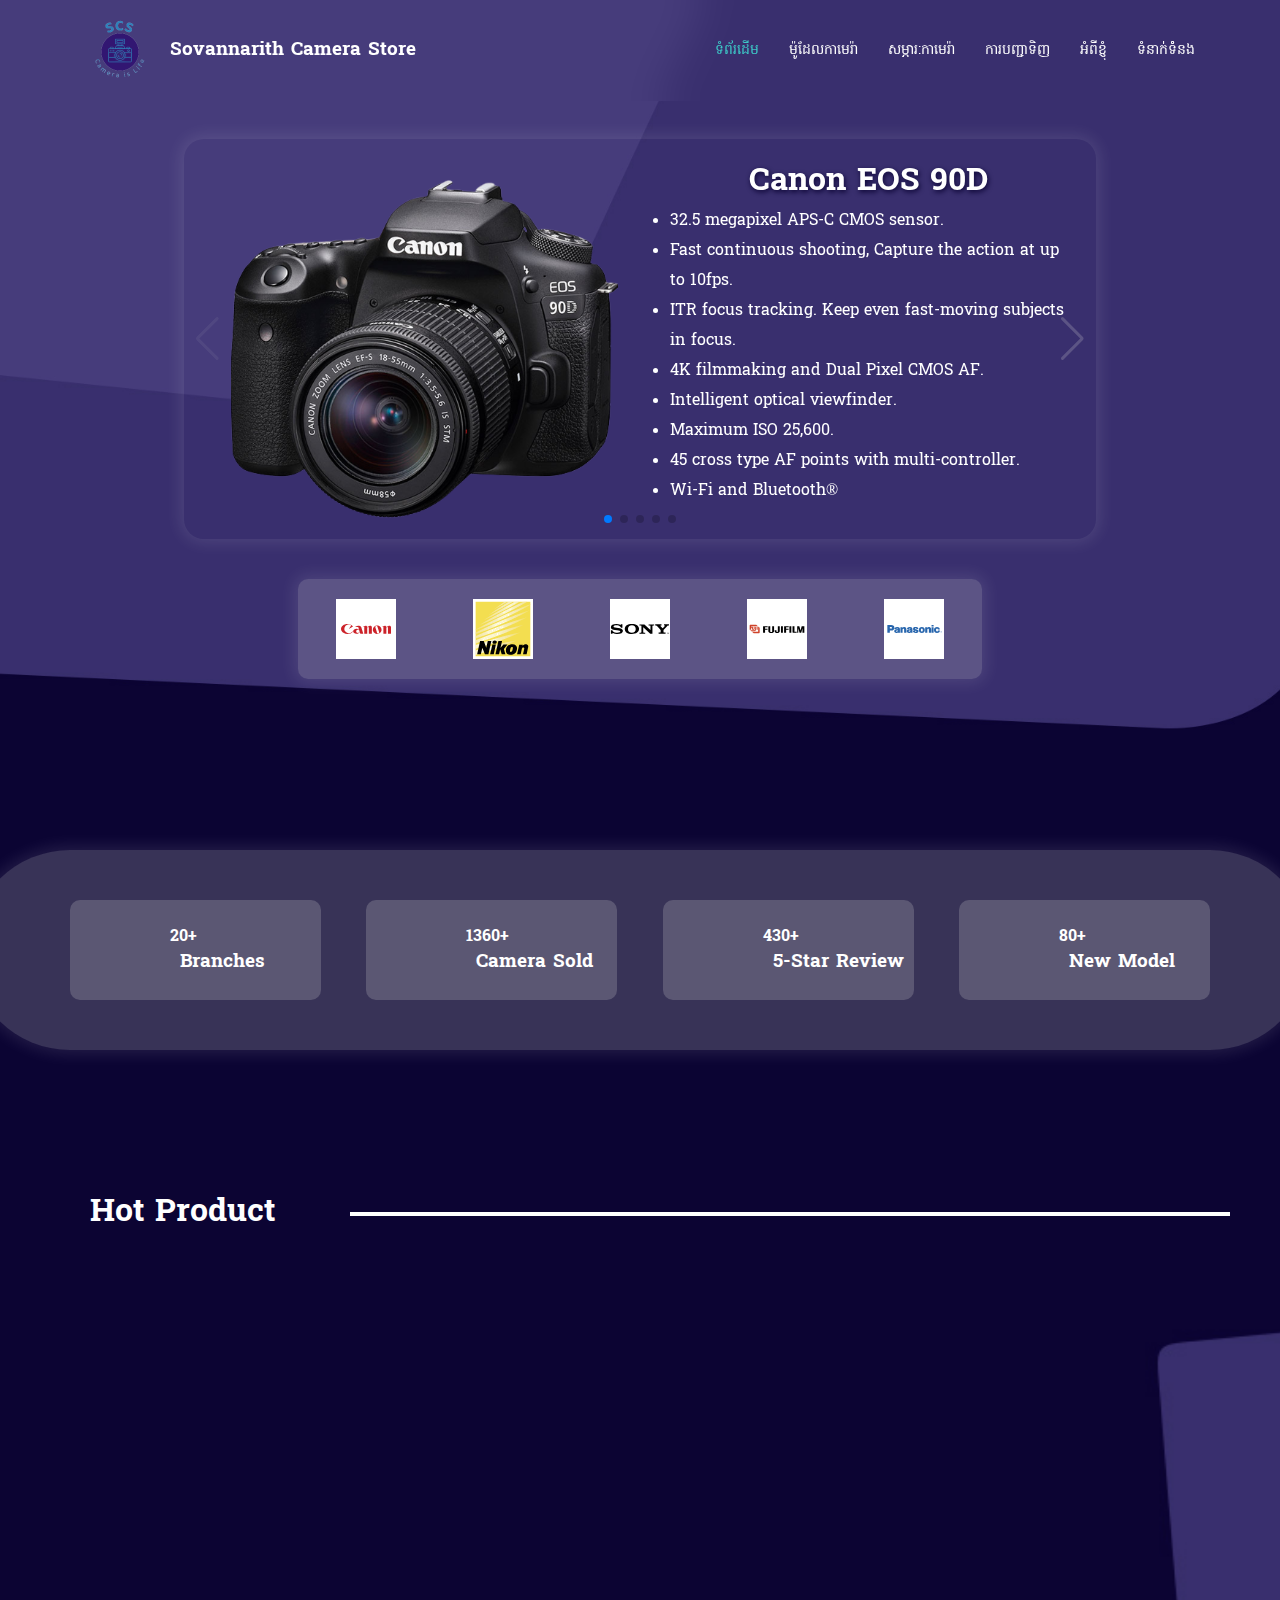
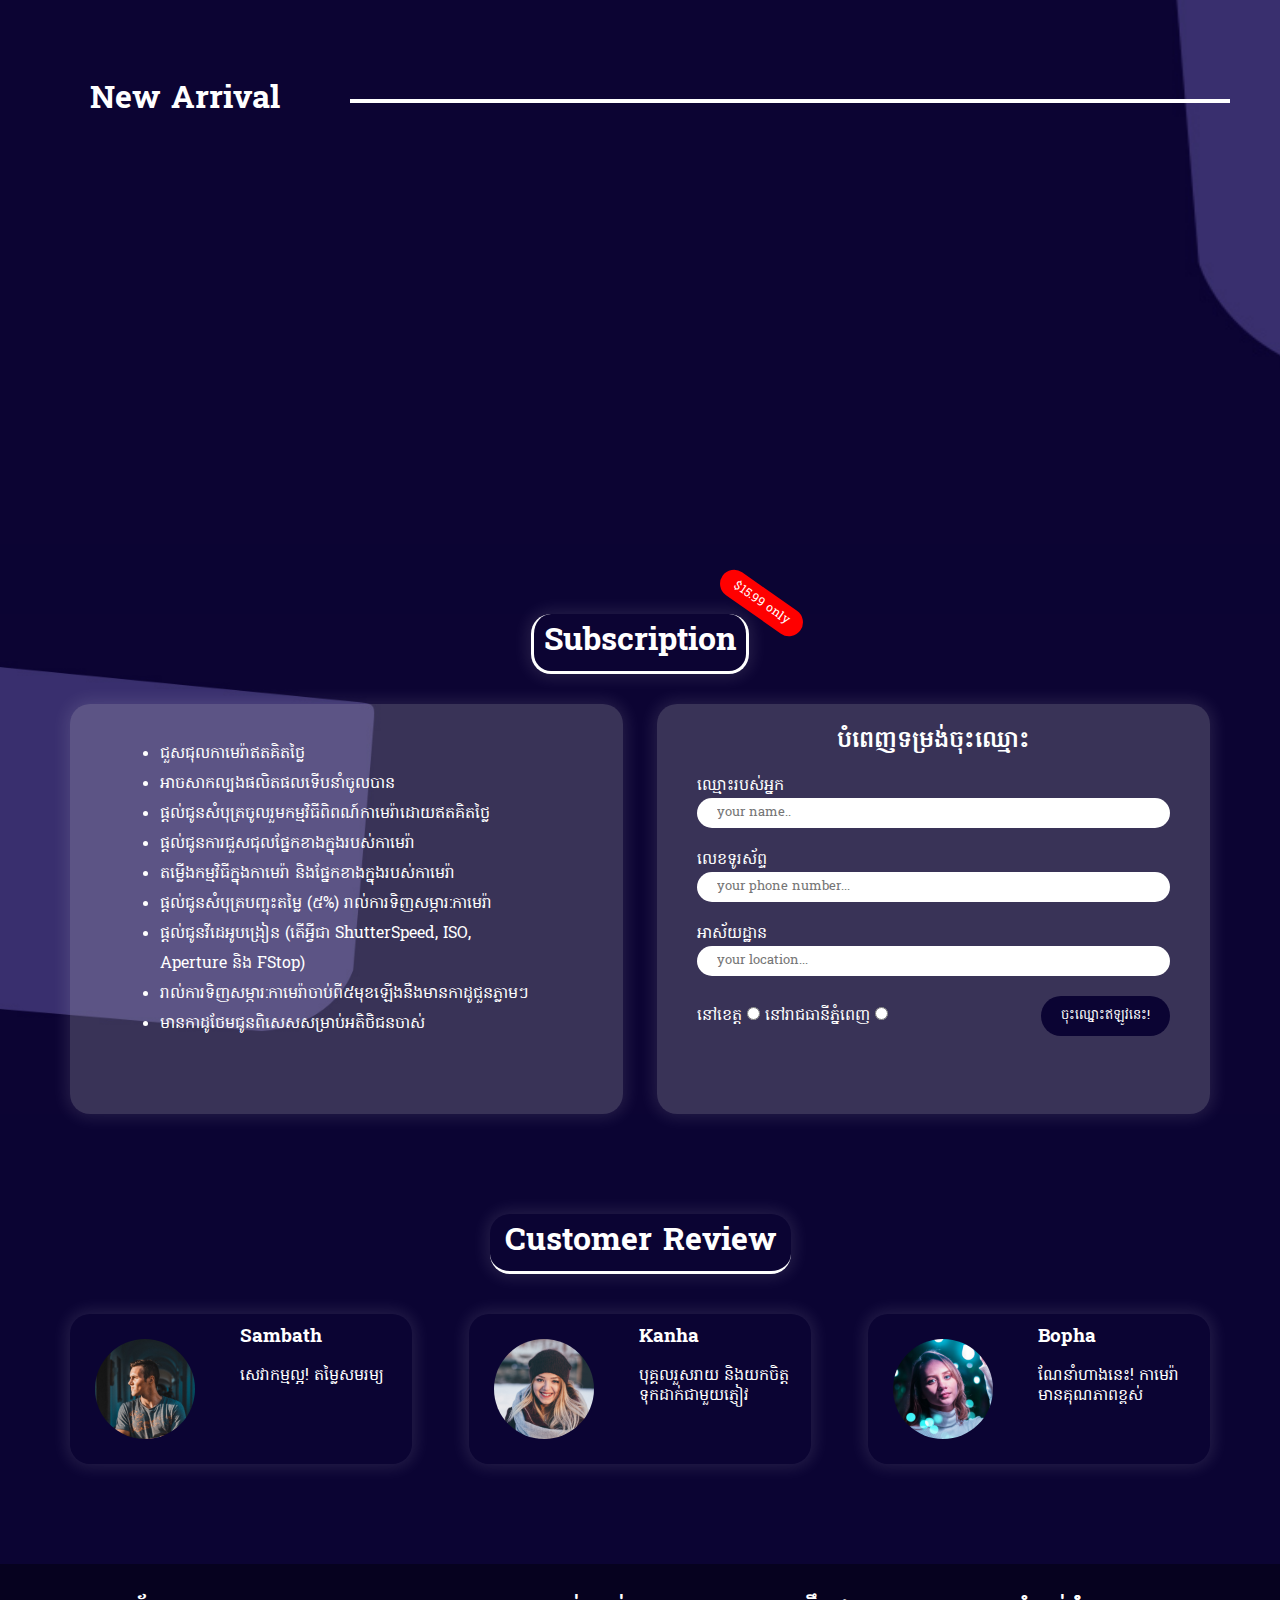
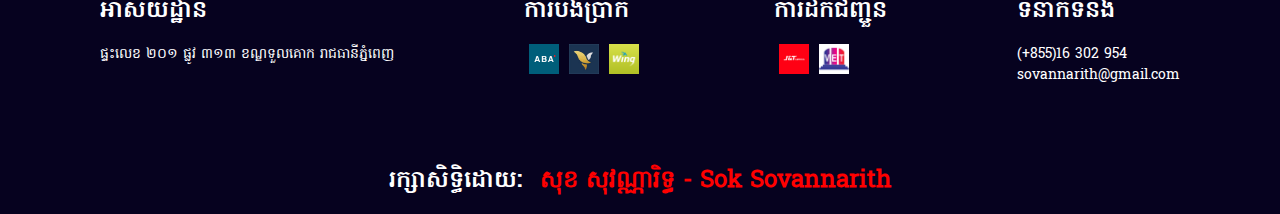
<file: index.html>
<!DOCTYPE html>
<html lang="en">
  <head>
    <meta charset="UTF-8" />
    <meta http-equiv="X-UA-Compatible" content="IE=edge" />
    <meta name="viewport" content="width=device-width, initial-scale=1.0" />
    <title>Sovannarith Camera Store</title>
    <link rel="icon" href="img/scs-logo.png" />
    <!-- CSS's Link -->
    <link rel="stylesheet" href="styles/style.css" />
    <!-- SwiperJs_Link's CSS -->
    <link
      rel="stylesheet"
      href="https://cdn.jsdelivr.net/npm/swiper@9/swiper-bundle.min.css"
    />
    <!-- Fontawsome's Link -->
    <linkx
      rel="stylesheet"
      href="https://cdnjs.cloudflare.com/ajax/libs/font-awesome/6.4.0/css/all.min.css"
    />
    <!-- AOS's Link -->
    <link href="https://unpkg.com/aos@2.3.1/dist/aos.css" rel="stylesheet" />
    <!-- Animate.Style(Header Animation) -->
    <link
      rel="stylesheet"
      href="https://cdnjs.cloudflare.com/ajax/libs/animate.css/4.1.1/animate.min.css"
    />
  </head>
  <body>
    <div class="container">
      <div class="navbar">
        <div class="menubar">
          <a href="#logo">
            <div class="logo">
              <img src="img/scs-logo.png" alt="" />
              <h3>Sovannarith Camera Store</h3>
            </div>
          </a>
          <div class="menu">
            <ul>
              <li>
                <a href="#" style="color: var(--teal)"
                  ><i class="fa-solid fa-house-chimney"></i> ទំព័រដើម</a
                >
              </li>
              <li>
                <a href="pages/camera-category.html"
                  ><i class="fa-solid fa-camera"></i> ម៉ូដែលកាមេរ៉ា</a
                >
                <div class="drop-down">
                  <ul>
                    <li>
                      <a
                        href="pages/camera-category.html#canon"
                        class="animate__animated animate__lightSpeedInLeft animate__delay-200s"
                        >Canon</a
                      >
                    </li>
                    <li>
                      <a
                        href="pages/camera-category.html#nikon"
                        class="animate__animated animate__lightSpeedInLeft animate__delay-400s"
                        >Nikon</a
                      >
                    </li>
                    <li>
                      <a
                        href="pages/camera-category.html#sony"
                        class="animate__animated animate__lightSpeedInLeft animate__delay-600s"
                        >Sony</a
                      >
                    </li>
                    <li>
                      <a
                        href="pages/camera-category.html#fuji"
                        class="animate__animated animate__lightSpeedInLeft animate__delay-800s"
                        >FujiFilm</a
                      >
                    </li>
                    <li>
                      <a
                        href="pages/camera-category.html#panasonic"
                        class="animate__animated animate__lightSpeedInLeft animate__delay-1000s"
                        >Panasonic</a
                      >
                    </li>
                  </ul>
                </div>
              </li>
              <li>
                <a href="pages/camera-accessory.html"
                  ><i class="fa-solid fa-gears"></i> សម្ភារ:កាមេរ៉ា</a
                >
                <div class="drop-down d2">
                  <ul>
                    <li>
                      <a
                        href="pages/camera-accessory.html#lens"
                        class="animate__animated animate__lightSpeedInLeft animate__delay-200s"
                        >Lens</a
                      >
                    </li>
                    <li>
                      <a
                        href="pages/camera-accessory.html#battery"
                        class="animate__animated animate__lightSpeedInLeft animate__delay-400s"
                        >Battery</a
                      >
                    </li>
                    <li>
                      <a
                        href="pages/camera-accessory.html#memory&cardreader"
                        class="animate__animated animate__lightSpeedInLeft animate__delay-600s"
                      >
                        Memory & <br />
                        Card Reader
                      </a>
                    </li>
                    <li>
                      <a
                        href="pages/camera-accessory.html#bag,case&strap"
                        class="animate__animated animate__lightSpeedInLeft animate__delay-800s"
                      >
                        Bag, Case, <br />
                        &Strap
                      </a>
                    </li>
                  </ul>
                </div>
              </li>
              <li>
                <a href="pages/order.html"
                  ><i class="fa-solid fa-cart-plus"></i> ការបញ្ជាទិញ</a
                >
              </li>
              <li>
                <a href="pages/about-us.html"
                  ><i class="fa-solid fa-user"></i> អំពីខ្ញុំ</a
                >
              </li>
              <li>
                <a href="pages/contact.html"
                  ><i class="fa-solid fa-envelope"></i> ទំនាក់ទំំនង</a
                >
              </li>
            </ul>
          </div>
        </div>
      </div>
      <div class="display" id="logo"></div>
      <div class="slider">
        <div
          class="slide-box animate__animated animate__zoomIn animate__delay-500s"
        >
          <div class="swiper mySwiper">
            <div class="swiper-wrapper">
              <div class="swiper-slide">
                <div class="camera-img">
                  <img
                    src="img/slide-camera/Canon_EOS_90D.png"
                    alt="Canon_EOS_90D"
                    class="resize"
                  />
                </div>
                <div class="camera-feature">
                  <h1>Canon EOS 90D</h1>
                  <ul>
                    <li>32.5 megapixel APS-C CMOS sensor.</li>
                    <li>
                      Fast continuous shooting, Capture the action at up to
                      10fps.
                    </li>
                    <li>
                      ITR focus tracking. Keep even fast-moving subjects in
                      focus.
                    </li>
                    <li>4K filmmaking and Dual Pixel CMOS AF.</li>
                    <li>Intelligent optical viewfinder.</li>
                    <li>Maximum ISO 25,600.</li>
                    <li>45 cross type AF points with multi-controller.</li>
                    <li>Wi-Fi and Bluetooth®</li>
                  </ul>
                </div>
              </div>
              <div class="swiper-slide">
                <div class="camera-img">
                  <img
                    src="img/slide-camera/Nikon_D3500.webp"
                    alt="Nikon_D3500"
                  />
                </div>
                <div class="camera-feature">
                  <h1>Nikon D3500</h1>
                  <ul>
                    <li>24.2-megapixel CMOS sensor.</li>
                    <li>Up to 5 frames per second continuous shooting.</li>
                    <li>
                      11-point 3D Tracking Multi-CAM 1000 autofocus sensor
                      module.
                    </li>
                    <li>Full HD and HD video recording (up to 60 frames/s).</li>
                    <li>ISO sensitivity 100 to 25,600.</li>
                    <li>
                      3D Color Matrix Metering II (only compatible with type-G
                      and E lenses).
                    </li>
                    <li>Bluetooth connectivity, but Wi-Fi not equipped.</li>
                  </ul>
                </div>
              </div>
              <div class="swiper-slide">
                <div class="camera-img">
                  <img src="img/slide-camera/Sony_A7r_V.png" alt="Sony_A7r_V" />
                </div>
                <div class="camera-feature">
                  <h1>Sony A7R V</h1>
                  <ul>
                    <li>61MP Full-Frame Exmor R BSI CMOS Sensor.</li>
                    <li>BIONZ XR & AI Processing Unit.</li>
                    <li>AI-Based Real-Time Tracking AF System.</li>
                    <li>8K 24p, 4K 60p, FHD 120p 10-Bit Video.</li>
                    <li>Auto, ISO 100-32000 (expands to 50-102400)</li>
                    <li>Screen size 3.2″</li>
                    <li>Image stabilization Sensor-shift</li>
                    <li>4-axis multi-angle 3.2-type LCD</li>
                    <li>
                      Faster connectivity options with 2.2 MIMI Wi-Fi and USB
                      3.2 Gen 2
                    </li>
                  </ul>
                </div>
              </div>
              <div class="swiper-slide">
                <div class="camera-img">
                  <img
                    src="img/slide-camera/FujiGFX100S.png"
                    alt="FujiGFX100S"
                    class="resize"
                  />
                </div>
                <div class="camera-feature">
                  <h1>FujiFilm GFX 100S</h1>
                  <ul>
                    <li>102MP BSI-CMOS 44x33mm medium format sensor</li>
                    <li>Image stabilization system rated at up to 6EV</li>
                    <li>Continuous shooting at up to 5 fps with C-AF</li>
                    <li>4K30p with HDMI 10-bit 4:2:2 or 12-bit Raw footage</li>
                    <li>Multi-shot 400MP mode for static subjects</li>
                    <li>2.36M-dot rear touchscreen with two-axis tilt</li>
                    <li>Lossy, lossless/uncompressed Raw in 16 or 14-bit</li>
                    <li>Twin UHS-II SD card slots</li>
                    <li>
                      Fixed 3.69M-dot OLED EVF with 0.77x equiv. magnification
                    </li>
                  </ul>
                </div>
              </div>
              <div class="swiper-slide">
                <div class="camera-img">
                  <img
                    src="img/slide-camera/Panasonic_Lumix_G100.png"
                    alt="Panasonic_Lumix_G100"
                    class="resize"
                  />
                </div>
                <div class="camera-feature">
                  <h1>Panasonic Lumix G100</h1>
                  <ul>
                    <li>20.3MP Four Thirds sensor.</li>
                    <li>ISO 100-25600.</li>
                    <li>3inch 1.84M dot vari-angle touchscreen.</li>
                    <li>
                      3.68M-dot equiv, 0.73x magnification, electronic
                      viewfinder.
                    </li>
                    <li>49 AF points (contrast detection)</li>
                    <li>4K video recording.</li>
                    <li>ShutterSpeed 60sec-1/500 sec</li>
                    <li>Lens mount Micro Four Thirds</li>
                    <li>Articulated LCD Fully articulated</li>
                  </ul>
                </div>
              </div>
            </div>
            <div class="swiper-button-next"></div>
            <div class="swiper-button-prev"></div>
            <div class="swiper-pagination"></div>
          </div>
        </div>
        <div
          class="brand-camera animate__animated animate__zoomIn animate__delay-600s"
        >
          <ul>
            <li>
              <a href="pages/camera-category.html#canon">
                <div
                  class="img-brand brand-1"
                  style="background-color: #fff; padding: 5px"
                >
                  <img src="icon/canon-icon.svg" alt="canon-icon" />
                </div>
              </a>
            </li>
            <li>
              <a href="pages/camera-category.html#nikon">
                <div class="img-brand">
                  <img src="icon/nikon-icon.svg" alt="nikon-icon" />
                </div>
              </a>
            </li>
            <li>
              <a href="pages/camera-category.html#sony">
                <div class="img-brand">
                  <img src="icon/sony-icon.svg" alt="sony-icon" />
                </div>
              </a>
            </li>
            <li>
              <a href="pages/camera-category.html#fuji">
                <div class="img-brand">
                  <img src="icon/fujifilm-icon.svg" alt="fujifilm-icon" />
                </div>
              </a>
            </li>
            <li>
              <a href="pages/camera-category.html#panasonic">
                <div class="img-brand">
                  <img src="icon/panasonic-icon.svg" alt="panasonic-icon" />
                </div>
              </a>
            </li>
          </ul>
        </div>
      </div>
    </div>
    <div class="information-box">
      <div class="information">
        <div class="item">
          <div class="icon-box">
            <div class="icon-cover">
              <i class="fa-solid fa-building"></i>
            </div>
          </div>
          <div class="description">
            <p>20+</p>
            <h3>Branches</h3>
          </div>
        </div>
        <div class="item">
          <div class="icon-box">
            <div class="icon-cover">
              <i class="fa-solid fa-cart-arrow-down"></i>
            </div>
          </div>
          <div class="description">
            <p>1360+</p>
            <h3>Camera Sold</h3>
          </div>
        </div>
        <div class="item">
          <div class="icon-box">
            <div class="icon-cover">
              <i class="fa-solid fa-medal"></i>
            </div>
          </div>
          <div class="description">
            <p>430+</p>
            <h3>5-Star Review</h3>
          </div>
        </div>
        <div class="item">
          <div class="icon-box">
            <div class="icon-cover">
              <i class="fa-solid fa-camera-retro"></i>
            </div>
          </div>
          <div class="description">
            <p>80+</p>
            <h3>New Model</h3>
          </div>
        </div>
      </div>
    </div>
    <div class="container-box" id="hot_product">
      <div class="product">
        <div class="title">
          <h1>
            <i class="fa-solid fa-fire"></i>
            Hot Product
            <hr />
          </h1>
        </div>
        <div class="item-box">
          <div class="item" data-aos="zoom-in-right" data-aos-duration="200">
            <div class="item-img">
              <a href="details/product-detail.html" class="detail">
                <img
                  src="img/slide-camera/Canon_EOS_4000D.png"
                  alt="Canon_EOS_4000D"
                  class="resize"
                />
              </a>
            </div>
            <div class="item-description">
              <h2>Canon EOS 4000D</h2>
              <p>
                18MP - APS-C CMOS Sensor <br />
                ISO 100-12,800
              </p>
              <div class="order">
                <p>$250.00</p>
                <a href="pages/order.html#order" class="or">ទិញឥឡូវនេះ!</a>
              </div>
            </div>
          </div>
          <div class="item" data-aos="zoom-in-right" data-aos-duration="400">
            <div class="item-img">
              <a href="details/product-detail.html" class="detail">
                <img src="img/categories/lens_01.png" alt="lens_01" />
              </a>
            </div>
            <div class="item-description">
              <h2>Lens Canon EFS 18-55mm III</h2>
              <p>
                EF-S-Mount Lens/APS-C <br />
                Aperture Range: f/3.5 to f/38
              </p>
              <div class="order">
                <p>$65.00</p>
                <a href="pages/order.html#order" class="or">ទិញឥឡូវនេះ!</a>
              </div>
            </div>
          </div>
          <div class="item" data-aos="zoom-in-right" data-aos-duration="600">
            <div class="item-img">
              <a href="details/product-detail.html" class="detail">
                <img src="img/categories/battery_01.png" alt="battery_01" />
              </a>
            </div>
            <div class="item-description">
              <h2>Battery Canon E6N Org</h2>
              <p>
                1865mAh Capacity <br />
                Output Voltage of 7.2V
              </p>
              <div class="order">
                <p>$75.00</p>
                <a href="pages/order.html#order" class="or">ទិញឥឡូវនេះ!</a>
              </div>
            </div>
          </div>
          <div class="item" data-aos="zoom-in-right" data-aos-duration="800">
            <div class="item-img">
              <a href="details/product-detail.html" class="detail">
                <img src="img/categories/lens_02.png" alt="lens_02" />
              </a>
            </div>
            <div class="item-description">
              <h2>Sony FE 24-105mm F4G OSS</h2>
              <p>
                E-Mount Lens/Full-Frame Format <br />
                Aperture Range: f/4 to f/22
              </p>
              <div class="order">
                <p>$745.00</p>
                <a href="pages/order.html#order" class="or">ទិញឥឡូវនេះ!</a>
              </div>
            </div>
          </div>
        </div>
      </div>
      <div class="product">
        <div class="title">
          <h1>
            <i class="fa-solid fa-star"></i>
            New Arrival
            <hr />
          </h1>
        </div>
        <div class="item-box">
          <div class="item" data-aos="zoom-in-right" data-aos-duration="200">
            <div class="item-img">
              <a href="details/product-detail.html" class="detail">
                <img src="img/categories/strap_01.png" alt="strap_01" />
              </a>
            </div>
            <div class="item-description">
              <h2>Strap Sony A</h2>
              <p>Hold upto 20kg</p>
              <div class="order">
                <p>$5.00</p>
                <a href="pages/order.html#order" class="or">ទិញឥឡូវនេះ!</a>
              </div>
            </div>
          </div>
          <div class="item" data-aos="zoom-in-right" data-aos-duration="400">
            <div class="item-img">
              <a href="details/product-detail.html" class="detail">
                <img src="img/categories/bag_02.png" alt="bag_02" />
              </a>
            </div>
            <div class="item-description">
              <h2>7-Art Backpack</h2>
              <p>Waterproof resistence</p>
              <div class="order">
                <p>$35.00</p>
                <a href="pages/order.html#order" class="or">ទិញឥឡូវនេះ!</a>
              </div>
            </div>
          </div>
          <div class="item" data-aos="zoom-in-right" data-aos-duration="600">
            <div class="item-img">
              <a href="details/product-detail.html" class="detail">
                <img src="img/categories/memory_01.png" alt="memory_01" />
              </a>
            </div>
            <div class="item-description">
              <h2>Sandisk SD 64GB Extreme Pro</h2>
              <p>170MB/s</p>
              <div class="order">
                <p>$25.00</p>
                <a href="pages/order.html#order" class="or">ទិញឥឡូវនេះ!</a>
              </div>
            </div>
          </div>
          <div class="item" data-aos="zoom-in-right" data-aos-duration="800">
            <div class="item-img">
              <a href="details/product-detail.html" class="detail">
                <img
                  src="img/categories/cardreader_01.png"
                  alt="cardreader_01"
                />
              </a>
            </div>
            <div class="item-description">
              <h2>FB OTG16 iPhone</h2>
              <p>Support lightning port</p>
              <div class="order">
                <p>$15.00</p>
                <a href="pages/order.html#order" class="or">ទិញឥឡូវនេះ!</a>
              </div>
            </div>
          </div>
        </div>
      </div>
    </div>
    <div class="subscription-box">
      <div class="title">
        <h1>Subscription</h1>
        <span>$15.99 only</span>
      </div>
      <div class="subscription">
        <div class="sub">
          <h2></h2>
          <ul>
            <li>ជួសជុលកាមេរ៉ាឥតគិតថ្លៃ</li>
            <li>អាចសាកល្បងផលិតផលទើបនាំចូលបាន</li>
            <li>ផ្តល់ជូនសំបុត្រចូលរួមកម្មវិធីពិពណ៍កាមេរ៉ាដោយឥតគិតថ្លៃ</li>
            <li>ផ្ដល់ជូនការជួសជុលផ្នែកខាងក្នុងរបស់កាមេរ៉ា</li>
            <li>តម្លើងកម្មវិធីក្នុងកាមេរ៉ា និងផ្នែកខាងក្នុងរបស់កាមេរ៉ា</li>
            <li>ផ្ដល់ជូនសំបុត្របញ្ចុះតម្លៃ (៥%) រាល់ការទិញសម្ភារ:កាមេរ៉ា</li>
            <li>
              ផ្ដល់ជូនវីដេអូបង្រៀន (តើអ្វីជា ShutterSpeed, ISO, Aperture និង
              FStop)
            </li>
            <li>រាល់ការទិញសម្ភារ:កាមេរ៉ាចាប់ពី​៥មុខឡើងនឺងមានកាដូជួនភ្លាមៗ</li>
            <li>មានកាដូថែមជូនពិសេសសម្រាប់អតិថិជនចាស់</li>
          </ul>
        </div>
        <div class="sub">
          <h2>បំពេញទម្រង់ចុះឈ្មោះ</h2>
          <div class="input-box">
            <label for="name">ឈ្មោះរបស់អ្នក</label>
            <input type="text" id="name" placeholder="your name.." />
          </div>
          <div class="input-box">
            <label for="phone">លេខទូរស័ព្ទ</label>
            <input
              type="number"
              id="phone"
              placeholder="your phone number..."
            />
          </div>
          <div class="input-box">
            <label for="location">អាស័យដ្ឋាន</label>
            <input type="text" id="location" placeholder="your location..." />
          </div>
          <div class="input">
            <div class="location">
              <label for="p">នៅខេត្ដ</label>
              <input type="radio" name="location" id="p" />
              <label for="pp">នៅរាជធានីភ្នំពេញ</label>
              <input type="radio" name="location" id="pp" />
            </div>
            <button type="submit">ចុះឈ្នោះឥឡូវនេះ!</button>
          </div>
        </div>
      </div>
    </div>
    <div class="customer-review">
      <div class="title">
        <h1>Customer Review</h1>
        <span>
          <i class="fa-solid fa-star"></i>
        </span>
      </div>
      <div class="review-box">
        <a href="details/customer-detail-01.html" class="item">
          <div class="profile-review">
            <div class="profile">
              <img src="img/p1.png" alt="p1" />
            </div>
          </div>
          <div class="review-description">
            <h3>Sambath</h3>
            <p>សេវាកម្មល្អ!​ តម្លៃសមរម្យ</p>
            <div class="star">
              <i class="fa-solid fa-star"></i>
              <i class="fa-solid fa-star"></i>
              <i class="fa-solid fa-star"></i>
              <i class="fa-solid fa-star"></i>
              <i class="fa-solid fa-star"></i>
            </div>
          </div>
        </a>
        <a href="details/customer-detail-02.html" class="item">
          <div class="profile-review">
            <div class="profile">
              <img src="img/p2.png" alt="p2" />
            </div>
          </div>
          <div class="review-description">
            <h3>Kanha</h3>
            <p>បុគ្គលរួសរាយ និងយកចិត្ដទុកដាក់ជាមួយភ្ញៀវ</p>
            <div class="star">
              <i class="fa-solid fa-star"></i>
              <i class="fa-solid fa-star"></i>
              <i class="fa-solid fa-star"></i>
              <i class="fa-solid fa-star"></i>
              <i class="fa-solid fa-star-half-stroke"></i>
            </div>
          </div>
        </a>
        <a href="details/customer-detail-03.html" class="item">
          <div class="profile-review">
            <div class="profile">
              <img src="img/p3.png" alt="p3" />
            </div>
          </div>
          <div class="review-description">
            <h3>Bopha</h3>
            <p>ណែនាំហាងនេះ!​ កាមេរ៉ាមានគុណភាពខ្ពស់</p>
            <div class="star">
              <i class="fa-solid fa-star"></i>
              <i class="fa-solid fa-star"></i>
              <i class="fa-solid fa-star"></i>
              <i class="fa-solid fa-star"></i>
              <i class="fa-solid fa-star"></i>
            </div>
          </div>
        </a>
      </div>
    </div>
    <footer>
      <div class="footer-box">
        <div class="item">
          <h2>អាស័យដ្ឋាន</h2>
          <p>ផ្ទះលេខ​ ២០១ ផ្លូវ ៣១៣ ខណ្ឌទួលគោក រាជធានីភ្នំពេញ</p>
        </div>
        <div class="item">
          <h2>ការបង់ប្រាក់</h2>
          <div class="service-box">
            <div class="service">
              <img src="img/aba.jpg" alt="" />
            </div>
            <div class="service">
              <img src="img/acleda.jpg" alt="" />
            </div>
            <div class="service">
              <img src="img/wing.png" alt="" />
            </div>
          </div>
        </div>
        <div class="item">
          <h2>ការដឹកជញ្ជួន</h2>
          <div class="service-box">
            <div class="service">
              <img src="img/j&t.jpg" alt="" />
            </div>
            <div class="service">
              <img src="img/vet.png" alt="" />
            </div>
          </div>
        </div>
        <div class="item">
          <h2>ទំនាក់ទំំនង</h2>
          <div class="box">
            <i class="fa-solid fa-square-phone"></i> (+855)16 302 954 <br />
          </div>
          <div class="box">
            <i class="fa-solid fa-envelope"></i> sovannarith@gmail.com
          </div>
        </div>
      </div>
      <div class="credit">
        <h2>
          <i class="fa-regular fa-copyright"></i>រក្សាសិទ្ធិដោយ​​:
          <span style="color: var(--red); margin-left: 10px">
            សុខ ​សុវណ្ណារិទ្ធ - Sok Sovannarith</span
          >
        </h2>
      </div>
    </footer>
  </body>
  <!-- AOS's Script Source -->
  <script src="https://unpkg.com/aos@2.3.1/dist/aos.js"></script>
  <!-- SwiperJs_Link's Script -->
  <script src="https://cdn.jsdelivr.net/npm/swiper@9/swiper-bundle.min.js"></script>
  <script>
    // AOS's Script
    AOS.init();
    //SwiperJs_Link's Script
    var swiper = new Swiper(".mySwiper", {
      centeredSlides: true,
      autoplay: {
        delay: 4000,
        disableOnInteraction: false,
      },
      pagination: {
        el: ".swiper-pagination",
        clickable: true,
      },
      navigation: {
        nextEl: ".swiper-button-next",
        prevEl: ".swiper-button-prev",
      },
    });
  </script>
</html>
</file>
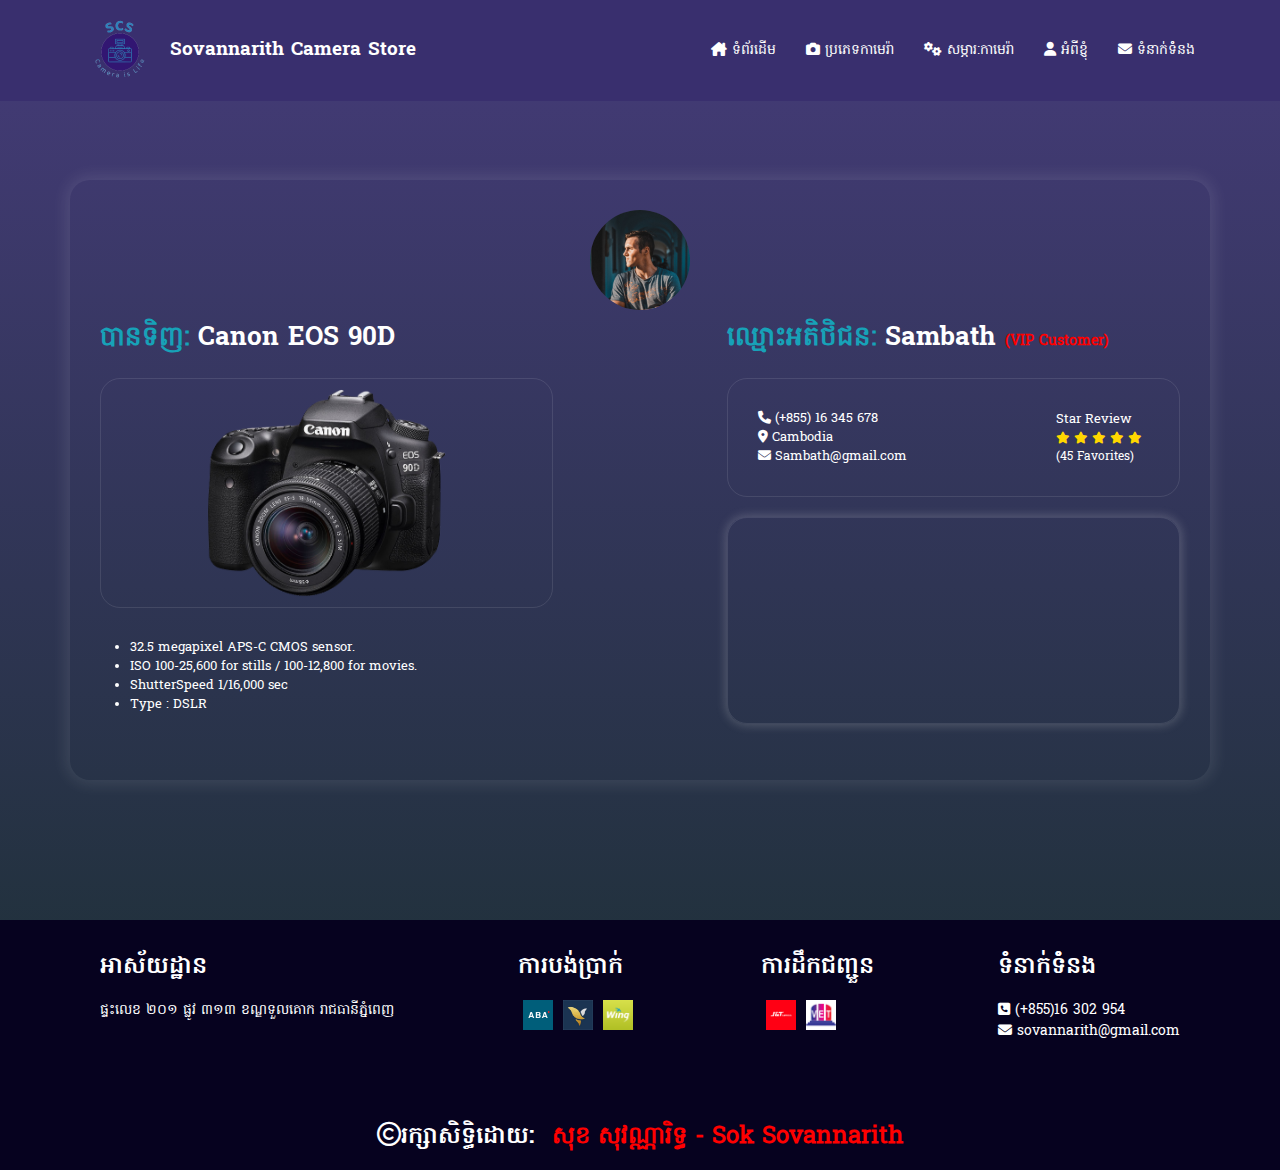
<file: details/customer-detail-01.html>
<!DOCTYPE html>
<html lang="en">
  <head>
    <meta charset="UTF-8" />
    <meta http-equiv="X-UA-Compatible" content="IE=edge" />
    <meta name="viewport" content="width=device-width, initial-scale=1.0" />
    <title>Sovannarith Camera Store</title>
    <link rel="icon" href="../img/scs-logo.png" />
    <!-- CSS's Link -->
    <link rel="stylesheet" href="../styles/style.css" />
    <!-- Fontawsome's Link -->
    <link
      rel="stylesheet"
      href="https://cdnjs.cloudflare.com/ajax/libs/font-awesome/6.4.0/css/all.min.css"
    />
    <!-- Animate.Style(Header Animation) -->
    <link
      rel="stylesheet"
      href="https://cdnjs.cloudflare.com/ajax/libs/animate.css/4.1.1/animate.min.css"
    />
  </head>
  <body
    style="
      background: rgb(25, 47, 47);
      background: linear-gradient(
        0deg,
        rgba(25, 47, 47, 1) 0%,
        rgba(69, 59, 121, 1) 100%
      );
    "
  >
    <div class="container" style="background-image: none; height: 100px">
      <div class="navbar" style="background-color: #392f6e">
        <div class="menubar">
          <a href="../index.html">
            <div class="logo">
              <img src="../img/scs-logo.png" alt="" />
              <h3>Sovannarith Camera Store</h3>
            </div>
          </a>
          <div class="menu">
            <ul>
              <li>
                <a href="../index.html"
                  ><i class="fa-solid fa-house-chimney"></i> ទំព័រដើម</a
                >
              </li>
              <li>
                <a href="../pages/camera-category.html"
                  ><i class="fa-solid fa-camera"></i> ប្រភេទកាមេរ៉ា</a
                >
                <div class="drop-down">
                  <ul>
                    <li>
                      <a
                        href="../pages/camera-category.html#canon"
                        class="animate__animated animate__lightSpeedInLeft animate__delay-200s"
                        >Canon</a
                      >
                    </li>
                    <li>
                      <a
                        href="../pages/camera-category.html#nikon"
                        class="animate__animated animate__lightSpeedInLeft animate__delay-400s"
                        >Nikon</a
                      >
                    </li>
                    <li>
                      <a
                        href="../pages/camera-category.html#sony"
                        class="animate__animated animate__lightSpeedInLeft animate__delay-600s"
                        >Sony</a
                      >
                    </li>
                    <li>
                      <a
                        href="../pages/camera-category.html#fuji"
                        class="animate__animated animate__lightSpeedInLeft animate__delay-800s"
                        >FujiFilm</a
                      >
                    </li>
                    <li>
                      <a
                        href="../pages/camera-category.html#panasonic"
                        class="animate__animated animate__lightSpeedInLeft animate__delay-1000s"
                        >Panasonic</a
                      >
                    </li>
                  </ul>
                </div>
              </li>
              <li>
                <a href="../pages/camera-accessory.html"
                  ><i class="fa-solid fa-gears"></i> សម្ភារ:កាមេរ៉ា</a
                >
                <div class="drop-down d2">
                  <ul>
                    <li>
                      <a
                        href="../pages/camera-accessory.html#lens"
                        class="animate__animated animate__lightSpeedInLeft animate__delay-200s"
                        >Lens</a
                      >
                    </li>
                    <li>
                      <a
                        href="../pages/camera-accessory.html#battery"
                        class="animate__animated animate__lightSpeedInLeft animate__delay-400s"
                        >Battery</a
                      >
                    </li>
                    <li>
                      <a
                        href="../pages/camera-accessory.html#memory&cardreader"
                        class="animate__animated animate__lightSpeedInLeft animate__delay-600s"
                      >
                        Memory & <br />
                        Card Reader
                      </a>
                    </li>
                    <li>
                      <a
                        href="../pages/camera-accessory.html#bag,case&strap"
                        class="animate__animated animate__lightSpeedInLeft animate__delay-800s"
                      >
                        Bag, Case, <br />
                        &Strap
                      </a>
                    </li>
                  </ul>
                </div>
              </li>
              <li>
                <a href="../pages/about-us.html"
                  ><i class="fa-solid fa-user"></i> អំពីខ្ញុំ</a
                >
              </li>
              <li>
                <a href="../pages/contact.html"
                  ><i class="fa-solid fa-envelope"></i> ទំនាក់ទំំនង</a
                >
              </li>
            </ul>
          </div>
        </div>
      </div>
    </div>
    <div
      class="container-profile animate__animated animate__zoomIn animate__delay-500"
    >
      <div class="semicircle">
        <div class="profile">
          <img src="../img/p1.png" alt="" />
        </div>
      </div>
      <div class="description">
        <div class="description-detail">
          <div class="detail-title">
            <h1>
              <span style="color: var(--info)">បានទិញ:</span> Canon EOS 90D
            </h1>
          </div>
          <div class="detail-img">
            <img
              src="../img/slide-camera/Canon_EOS_90D.png"
              alt="Canon_EOS_90D"
            />
          </div>
          <div class="detail-spec">
            <ul>
              <li>32.5 megapixel APS-C CMOS sensor.</li>
              <li>ISO 100-25,600 for stills / 100-12,800 for movies.</li>
              <li>ShutterSpeed 1/16,000 sec</li>
              <li>Type : DSLR</li>
            </ul>
          </div>
        </div>
        <div class="description-detail">
          <h1>
            <span style="color: var(--info)">ឈ្មោះអតិថិជន: </span>Sambath
            <span style="color: var(--red); font-size: 14px"
              >(VIP Customer)</span
            >
          </h1>
          <div class="profile-box">
            <div class="contact-profile">
              <p><i class="fa-solid fa-phone"></i> (+855) 16 345 678</p>
              <p><i class="fa-solid fa-location-dot"></i> Cambodia</p>
              <p><i class="fa-solid fa-envelope"></i> Sambath@gmail.com</p>
            </div>
            <div class="star-review">
              <p>Star Review</p>
              <div class="star">
                <i class="fa-solid fa-star"></i>
                <i class="fa-solid fa-star"></i>
                <i class="fa-solid fa-star"></i>
                <i class="fa-solid fa-star"></i>
                <i class="fa-solid fa-star"></i>
              </div>
              <div class="like-review">
                <p>(45 Favorites)</p>
              </div>
            </div>
          </div>
          <div class="location-customer">
            <iframe
              src="https://www.google.com/maps/embed?pb=!1m18!1m12!1m3!1d3908.7186053382648!2d104.88789341472592!3d11.572018991784702!2m3!1f0!2f0!3f0!3m2!1i1024!2i768!4f13.1!3m3!1m2!1s0x3109519e0c9b2109%3A0x8b8d35d80b920ffc!2sANT%20Technology%20Training%20School!5e0!3m2!1sen!2skh!4v1679929184329!5m2!1sen!2skh"
              width="600"
              height="450"
              style="border: 0"
              allowfullscreen=""
              loading="lazy"
              referrerpolicy="no-referrer-when-downgrade"
            ></iframe>
          </div>
        </div>
      </div>
    </div>
    <footer>
      <div class="footer-box">
        <div class="item">
          <h2>អាស័យដ្ឋាន</h2>
          <p>ផ្ទះលេខ​ ២០១ ផ្លូវ ៣១៣ ខណ្ឌទួលគោក រាជធានីភ្នំពេញ</p>
        </div>
        <div class="item">
          <h2>ការបង់ប្រាក់</h2>
          <div class="service-box">
            <div class="service">
              <img src="../img/aba.jpg" alt="" />
            </div>
            <div class="service">
              <img src="../img/acleda.jpg" alt="" />
            </div>
            <div class="service">
              <img src="../img/wing.png" alt="" />
            </div>
          </div>
        </div>
        <div class="item">
          <h2>ការដឹកជញ្ជួន</h2>
          <div class="service-box">
            <div class="service">
              <img src="../img/j&t.jpg" alt="" />
            </div>
            <div class="service">
              <img src="../img/vet.png" alt="" />
            </div>
          </div>
        </div>
        <div class="item">
          <h2>ទំនាក់ទំំនង</h2>
          <div class="box">
            <i class="fa-solid fa-square-phone"></i> (+855)16 302 954 <br />
          </div>
          <div class="box">
            <i class="fa-solid fa-envelope"></i> sovannarith@gmail.com
          </div>
        </div>
      </div>
      <div class="credit">
        <h2>
          <i class="fa-regular fa-copyright"></i>រក្សាសិទ្ធិដោយ​​:
          <span style="color: var(--red); margin-left: 10px">
            សុខ ​សុវណ្ណារិទ្ធ - Sok Sovannarith</span
          >
        </h2>
      </div>
    </footer>
  </body>
</html>
</file>
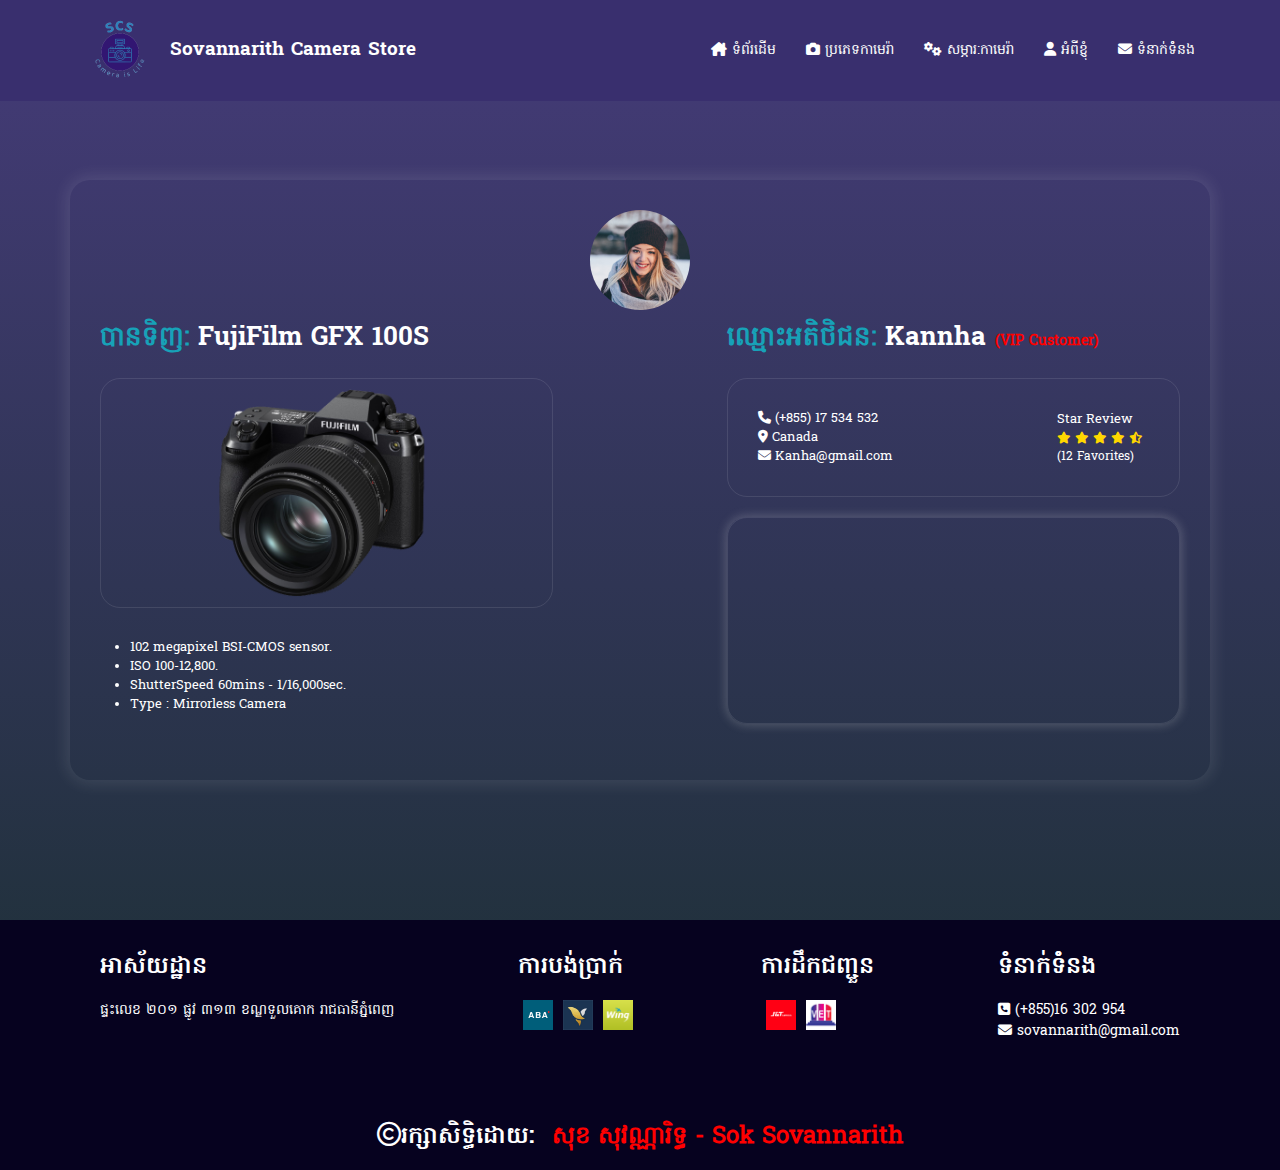
<file: details/customer-detail-02.html>
<!DOCTYPE html>
<html lang="en">
  <head>
    <meta charset="UTF-8" />
    <meta http-equiv="X-UA-Compatible" content="IE=edge" />
    <meta name="viewport" content="width=device-width, initial-scale=1.0" />
    <title>Sovannarith Camera Store</title>
    <link rel="icon" href="../img/scs-logo.png" />
    <!-- CSS's Link -->
    <link rel="stylesheet" href="../styles/style.css" />
    <!-- SwiperJs_Link's CSS -->
    <link
      rel="stylesheet"
      href="https://cdn.jsdelivr.net/npm/swiper@9/swiper-bundle.min.css"
    />
    <!-- Fontawsome's Link -->
    <link
      rel="stylesheet"
      href="https://cdnjs.cloudflare.com/ajax/libs/font-awesome/6.4.0/css/all.min.css"
    />
    <!-- AOS's Link -->
    <link href="https://unpkg.com/aos@2.3.1/dist/aos.css" rel="stylesheet" />
    <!-- Animate.Style(Header Animation) -->
    <link
      rel="stylesheet"
      href="https://cdnjs.cloudflare.com/ajax/libs/animate.css/4.1.1/animate.min.css"
    />
  </head>
  <body
    style="
      background: rgb(25, 47, 47);
      background: linear-gradient(
        0deg,
        rgba(25, 47, 47, 1) 0%,
        rgba(69, 59, 121, 1) 100%
      );
    "
  >
    <div class="container" style="background-image: none; height: 100px">
      <div
        class="navbar"
        style="background-color: #392f6e"
      >
        <div class="menubar">
          <a href="../index.html">
          <div class="logo">
              <img src="../img/scs-logo.png" alt="" />
              <h3>Sovannarith Camera Store</h3>
            </div>
          </a>
          <div class="menu">
            <ul>
              <li>
                <a href="../index.html"
                  ><i class="fa-solid fa-house-chimney"></i> ទំព័រដើម</a
                >
              </li>
              <li>
                <a href="../pages/camera-category.html"
                  ><i class="fa-solid fa-camera"></i> ប្រភេទកាមេរ៉ា</a
                >
                <div class="drop-down">
                  <ul>
                    <li>
                      <a
                        href="../pages/camera-category.html#canon"
                        class="animate__animated animate__lightSpeedInLeft animate__delay-200s"
                        >Canon</a
                      >
                    </li>
                    <li>
                      <a
                        href="../pages/camera-category.html#nikon"
                        class="animate__animated animate__lightSpeedInLeft animate__delay-400s"
                        >Nikon</a
                      >
                    </li>
                    <li>
                      <a
                        href="../pages/camera-category.html#sony"
                        class="animate__animated animate__lightSpeedInLeft animate__delay-600s"
                        >Sony</a
                      >
                    </li>
                    <li>
                      <a
                        href="../pages/camera-category.html#fuji"
                        class="animate__animated animate__lightSpeedInLeft animate__delay-800s"
                        >FujiFilm</a
                      >
                    </li>
                    <li>
                      <a
                        href="../pages/camera-category.html#panasonic"
                        class="animate__animated animate__lightSpeedInLeft animate__delay-1000s"
                        >Panasonic</a
                      >
                    </li>
                  </ul>
                </div>
              </li>
              <li>
                <a href="../pages/camera-accessory.html"
                  ><i class="fa-solid fa-gears"></i> សម្ភារ:កាមេរ៉ា</a
                >
                <div class="drop-down d2">
                  <ul>
                    <li>
                      <a
                        href="../pages/camera-accessory.html#lens"
                        class="animate__animated animate__lightSpeedInLeft animate__delay-200s"
                        >Lens</a
                      >
                    </li>
                    <li>
                      <a
                        href="../pages/camera-accessory.html#battery"
                        class="animate__animated animate__lightSpeedInLeft animate__delay-400s"
                        >Battery</a
                      >
                    </li>
                    <li>
                      <a
                        href="../pages/camera-accessory.html#memory&cardreader"
                        class="animate__animated animate__lightSpeedInLeft animate__delay-600s"
                      >
                        Memory & <br />
                        Card Reader
                      </a>
                    </li>
                    <li>
                      <a
                        href="../pages/camera-accessory.html#bag,case&strap"
                        class="animate__animated animate__lightSpeedInLeft animate__delay-800s"
                      >
                        Bag, Case, <br />
                        &Strap
                      </a>
                    </li>
                  </ul>
                </div>
              </li>
              <li>
                <a href="../pages/about-us.html"
                  ><i class="fa-solid fa-user"></i> អំពីខ្ញុំ</a
                >
              </li>
              <li>
                <a href="../pages/contact.html"
                  ><i class="fa-solid fa-envelope"></i> ទំនាក់ទំំនង</a
                >
              </li>
            </ul>
          </div>
        </div>
      </div>
    </div>
    <div class="container-profile animate__animated animate__zoomIn animate__delay-500">
      <div class="semicircle">
        <div class="profile">
          <img src="../img/p2.png" alt="" />
        </div>
      </div>
      <div class="description">
        <div class="description-detail">
          <div class="detail-title">
            <h1>
              <span style="color: var(--info)">បានទិញ:</span> FujiFilm GFX 100S
            </h1>
          </div>
          <div class="detail-img">
            <img
              src="../img/slide-camera/FujiGFX100S.png"
              alt="FujiGFX100S"
            />
          </div>
          <div class="detail-spec">
            <ul> 
              <li>102 megapixel BSI-CMOS sensor.</li>
              <li>ISO 100-12,800.</li>
              <li>ShutterSpeed 60mins - 1/16,000sec.</li>
              <li>Type : Mirrorless Camera</li>
            </ul>
          </div>
        </div>
        <div class="description-detail">
          <h1>
            <span style="color: var(--info)">ឈ្មោះអតិថិជន: </span>Kannha
            <span style="color: var(--red); font-size: 14px"
              >(VIP Customer)</span
            >
          </h1>
          <div class="profile-box">
            <div class="contact-profile">
              <p><i class="fa-solid fa-phone"></i> (+855) 17 534 532</p>
              <p><i class="fa-solid fa-location-dot"></i> Canada</p>
              <p><i class="fa-solid fa-envelope"></i> Kanha@gmail.com</p>
            </div>
            <div class="star-review">
              <p>Star Review</p>
              <div class="star">
                <i class="fa-solid fa-star"></i>
                <i class="fa-solid fa-star"></i>
                <i class="fa-solid fa-star"></i>
                <i class="fa-solid fa-star"></i>
                <i class="fa-solid fa-star-half-stroke"></i>
              </div>
              <div class="like-review">
                <p>(12 Favorites)</p>
              </div>
            </div>
          </div>
          <div class="location-customer">
            <iframe
              src="https://www.google.com/maps/embed?pb=!1m18!1m12!1m3!1d3908.7186053382648!2d104.88789341472592!3d11.572018991784702!2m3!1f0!2f0!3f0!3m2!1i1024!2i768!4f13.1!3m3!1m2!1s0x3109519e0c9b2109%3A0x8b8d35d80b920ffc!2sANT%20Technology%20Training%20School!5e0!3m2!1sen!2skh!4v1679929184329!5m2!1sen!2skh"
              width="600"
              height="450"
              style="border: 0"
              allowfullscreen=""
              loading="lazy"
              referrerpolicy="no-referrer-when-downgrade"
            ></iframe>
          </div>
        </div>
      </div>
    </div>
    <footer>
      <div class="footer-box">
        <div class="item">
          <h2>អាស័យដ្ឋាន</h2>
          <p>ផ្ទះលេខ​ ២០១ ផ្លូវ ៣១៣ ខណ្ឌទួលគោក រាជធានីភ្នំពេញ</p>
        </div>
        <div class="item">
          <h2>ការបង់ប្រាក់</h2>
          <div class="service-box">
            <div class="service">
              <img src="../img/aba.jpg" alt="" />
            </div>
            <div class="service">
              <img src="../img/acleda.jpg" alt="" />
            </div>
            <div class="service">
              <img src="../img/wing.png" alt="" />
            </div>
          </div>
        </div>
        <div class="item">
          <h2>ការដឹកជញ្ជួន</h2>
          <div class="service-box">
            <div class="service">
              <img src="../img/j&t.jpg" alt="" />
            </div>
            <div class="service">
              <img src="../img/vet.png" alt="" />
            </div>
          </div>
        </div>
        <div class="item">
          <h2>ទំនាក់ទំំនង</h2>
          <div class="box">
            <i class="fa-solid fa-square-phone"></i> (+855)16 302 954 <br />
          </div>
          <div class="box">
            <i class="fa-solid fa-envelope"></i> sovannarith@gmail.com
          </div>
        </div>
      </div>
      <div class="credit">
        <h2>
          <i class="fa-regular fa-copyright"></i>រក្សាសិទ្ធិដោយ​​:
          <span style="color: var(--red); margin-left: 10px">
            សុខ ​សុវណ្ណារិទ្ធ - Sok Sovannarith</span
          >
        </h2>
      </div>
    </footer>
  </body>
  <!-- AOS's Script Source -->
  <script src="https://unpkg.com/aos@2.3.1/dist/aos.js"></script>
  <!-- SwiperJs_Link's Script -->
  <script src="https://cdn.jsdelivr.net/npm/swiper@9/swiper-bundle.min.js"></script>
  <script>
    // AOS's Script
    AOS.init();
    //SwiperJs_Link's Script
    var swiper = new Swiper(".mySwiper", {
      centeredSlides: true,
      autoplay: {
        delay: 5000,
        disableOnInteraction: false,
      },
      pagination: {
        el: ".swiper-pagination",
        clickable: true,
      },
      navigation: {
        nextEl: ".swiper-button-next",
        prevEl: ".swiper-button-prev",
      },
    });
  </script>
</html>
</file>
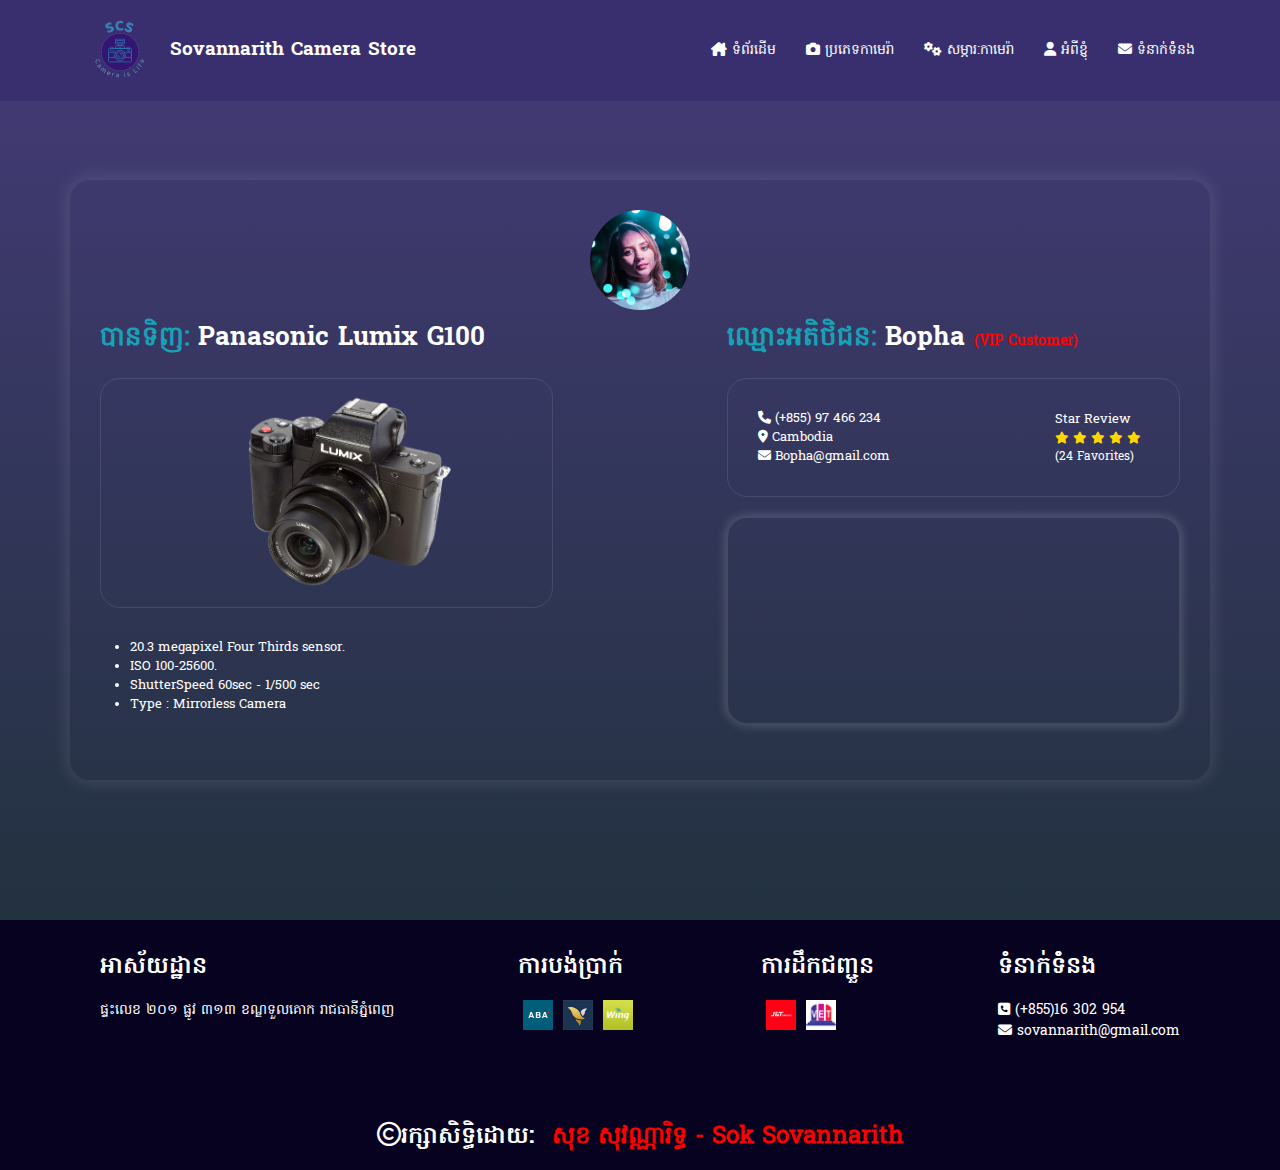
<file: details/customer-detail-03.html>
<!DOCTYPE html>
<html lang="en">
  <head>
    <meta charset="UTF-8" />
    <meta http-equiv="X-UA-Compatible" content="IE=edge" />
    <meta name="viewport" content="width=device-width, initial-scale=1.0" />
    <title>Sovannarith Camera Store</title>
    <link rel="icon" href="../img/scs-logo.png" />
    <!-- CSS's Link -->
    <link rel="stylesheet" href="../styles/style.css" />
    <!-- SwiperJs_Link's CSS -->
    <link
      rel="stylesheet"
      href="https://cdn.jsdelivr.net/npm/swiper@9/swiper-bundle.min.css"
    />
    <!-- Fontawsome's Link -->
    <link
      rel="stylesheet"
      href="https://cdnjs.cloudflare.com/ajax/libs/font-awesome/6.4.0/css/all.min.css"
    />
    <!-- AOS's Link -->
    <link href="https://unpkg.com/aos@2.3.1/dist/aos.css" rel="stylesheet" />
    <!-- Animate.Style(Header Animation) -->
    <link
      rel="stylesheet"
      href="https://cdnjs.cloudflare.com/ajax/libs/animate.css/4.1.1/animate.min.css"
    />
  </head>
  <body
    style="
      background: rgb(25, 47, 47);
      background: linear-gradient(
        0deg,
        rgba(25, 47, 47, 1) 0%,
        rgba(69, 59, 121, 1) 100%
      );
    "
  >
    <div class="container" style="background-image: none; height: 100px">
      <div
        class="navbar"
        style="background-color: #392f6e"
      >
        <div class="menubar">
          <a href="../index.html">
          <div class="logo">
              <img src="../img/scs-logo.png" alt="" />
              <h3>Sovannarith Camera Store</h3>
            </div>
          </a>
          <div class="menu">
            <ul>
              <li>
                <a href="../index.html"
                  ><i class="fa-solid fa-house-chimney"></i> ទំព័រដើម</a
                >
              </li>
              <li>
                <a href="../pages/camera-category.html"
                  ><i class="fa-solid fa-camera"></i> ប្រភេទកាមេរ៉ា</a
                >
                <div class="drop-down">
                  <ul>
                    <li>
                      <a
                        href="../pages/camera-category.html#canon"
                        class="animate__animated animate__lightSpeedInLeft animate__delay-200s"
                        >Canon</a
                      >
                    </li>
                    <li>
                      <a
                        href="../pages/camera-category.html#nikon"
                        class="animate__animated animate__lightSpeedInLeft animate__delay-400s"
                        >Nikon</a
                      >
                    </li>
                    <li>
                      <a
                        href="../pages/camera-category.html#sony"
                        class="animate__animated animate__lightSpeedInLeft animate__delay-600s"
                        >Sony</a
                      >
                    </li>
                    <li>
                      <a
                        href="../pages/camera-category.html#fuji"
                        class="animate__animated animate__lightSpeedInLeft animate__delay-800s"
                        >FujiFilm</a
                      >
                    </li>
                    <li>
                      <a
                        href="../pages/camera-category.html#panasonic"
                        class="animate__animated animate__lightSpeedInLeft animate__delay-1000s"
                        >Panasonic</a
                      >
                    </li>
                  </ul>
                </div>
              </li>
              <li>
                <a href="../pages/camera-accessory.html"
                  ><i class="fa-solid fa-gears"></i> សម្ភារ:កាមេរ៉ា</a
                >
                <div class="drop-down d2">
                  <ul>
                    <li>
                      <a
                        href="../pages/camera-accessory.html#lens"
                        class="animate__animated animate__lightSpeedInLeft animate__delay-200s"
                        >Lens</a
                      >
                    </li>
                    <li>
                      <a
                        href="../pages/camera-accessory.html#battery"
                        class="animate__animated animate__lightSpeedInLeft animate__delay-400s"
                        >Battery</a
                      >
                    </li>
                    <li>
                      <a
                        href="../pages/camera-accessory.html#memory&cardreader"
                        class="animate__animated animate__lightSpeedInLeft animate__delay-600s"
                      >
                        Memory & <br />
                        Card Reader
                      </a>
                    </li>
                    <li>
                      <a
                        href="../pages/camera-accessory.html#bag,case&strap"
                        class="animate__animated animate__lightSpeedInLeft animate__delay-800s"
                      >
                        Bag, Case, <br />
                        &Strap
                      </a>
                    </li>
                  </ul>
                </div>
              </li>
              <li>
                <a href="../pages/about-us.html"
                  ><i class="fa-solid fa-user"></i> អំពីខ្ញុំ</a
                >
              </li>
              <li>
                <a href="../pages/contact.html"
                  ><i class="fa-solid fa-envelope"></i> ទំនាក់ទំំនង</a
                >
              </li>
            </ul>
          </div>
        </div>
      </div>
    </div>
    <div class="container-profile animate__animated animate__zoomIn animate__delay-500">
      <div class="semicircle">
        <div class="profile">
          <img src="../img/p3.png" alt="" />
        </div>
      </div>
      <div class="description">
        <div class="description-detail">
          <div class="detail-title">
            <h1>
              <span style="color: var(--info)">បានទិញ:</span> Panasonic Lumix G100
            </h1>
          </div>
          <div class="detail-img">
            <img
              src="../img/slide-camera/Panasonic_Lumix_G100.png"
              alt="Panasonic_Lumix_G100]"
            />
          </div>
          <div class="detail-spec">
            <ul>
              <li>20.3 megapixel Four Thirds sensor.</li>
              <li>ISO 100-25600.</li>
              <li>ShutterSpeed 60sec - 1/500 sec</li>
              <li>Type : Mirrorless Camera</li>
            </ul>
          </div>
        </div>
        <div class="description-detail">
          <h1>
            <span style="color: var(--info)">ឈ្មោះអតិថិជន: </span>Bopha
            <span style="color: var(--red); font-size: 14px"
              >(VIP Customer)</span
            >
          </h1>
          <div class="profile-box">
            <div class="contact-profile">
              <p><i class="fa-solid fa-phone"></i> (+855) 97 466 234</p>
              <p><i class="fa-solid fa-location-dot"></i> Cambodia</p>
              <p><i class="fa-solid fa-envelope"></i> Bopha@gmail.com</p>
            </div>
            <div class="star-review">
              <p>Star Review</p>
              <div class="star">
                <i class="fa-solid fa-star"></i>
                <i class="fa-solid fa-star"></i>
                <i class="fa-solid fa-star"></i>
                <i class="fa-solid fa-star"></i>
                <i class="fa-solid fa-star"></i>
              </div>
              <div class="like-review">
                <p>(24 Favorites)</p>
              </div>
            </div>
          </div>
          <div class="location-customer">
            <iframe
              src="https://www.google.com/maps/embed?pb=!1m18!1m12!1m3!1d3908.7186053382648!2d104.88789341472592!3d11.572018991784702!2m3!1f0!2f0!3f0!3m2!1i1024!2i768!4f13.1!3m3!1m2!1s0x3109519e0c9b2109%3A0x8b8d35d80b920ffc!2sANT%20Technology%20Training%20School!5e0!3m2!1sen!2skh!4v1679929184329!5m2!1sen!2skh"
              width="600"
              height="450"
              style="border: 0"
              allowfullscreen=""
              loading="lazy"
              referrerpolicy="no-referrer-when-downgrade"
            ></iframe>
          </div>
        </div>
      </div>
    </div>
    <footer>
      <div class="footer-box">
        <div class="item">
          <h2>អាស័យដ្ឋាន</h2>
          <p>ផ្ទះលេខ​ ២០១ ផ្លូវ ៣១៣ ខណ្ឌទួលគោក រាជធានីភ្នំពេញ</p>
        </div>
        <div class="item">
          <h2>ការបង់ប្រាក់</h2>
          <div class="service-box">
            <div class="service">
              <img src="../img/aba.jpg" alt="" />
            </div>
            <div class="service">
              <img src="../img/acleda.jpg" alt="" />
            </div>
            <div class="service">
              <img src="../img/wing.png" alt="" />
            </div>
          </div>
        </div>
        <div class="item">
          <h2>ការដឹកជញ្ជួន</h2>
          <div class="service-box">
            <div class="service">
              <img src="../img/j&t.jpg" alt="" />
            </div>
            <div class="service">
              <img src="../img/vet.png" alt="" />
            </div>
          </div>
        </div>
        <div class="item">
          <h2>ទំនាក់ទំំនង</h2>
          <div class="box">
            <i class="fa-solid fa-square-phone"></i> (+855)16 302 954 <br />
          </div>
          <div class="box">
            <i class="fa-solid fa-envelope"></i> sovannarith@gmail.com
          </div>
        </div>
      </div>
      <div class="credit">
        <h2>
          <i class="fa-regular fa-copyright"></i>រក្សាសិទ្ធិដោយ​​:
          <span style="color: var(--red); margin-left: 10px">
            សុខ ​សុវណ្ណារិទ្ធ - Sok Sovannarith</span
          >
        </h2>
      </div>
    </footer>
  </body>
  <!-- AOS's Script Source -->
  <script src="https://unpkg.com/aos@2.3.1/dist/aos.js"></script>
  <!-- SwiperJs_Link's Script -->
  <script src="https://cdn.jsdelivr.net/npm/swiper@9/swiper-bundle.min.js"></script>
  <script>
    // AOS's Script
    AOS.init();
    //SwiperJs_Link's Script
    var swiper = new Swiper(".mySwiper", {
      centeredSlides: true,
      autoplay: {
        delay: 5000,
        disableOnInteraction: false,
      },
      pagination: {
        el: ".swiper-pagination",
        clickable: true,
      },
      navigation: {
        nextEl: ".swiper-button-next",
        prevEl: ".swiper-button-prev",
      },
    });
  </script>
</html>
</file>
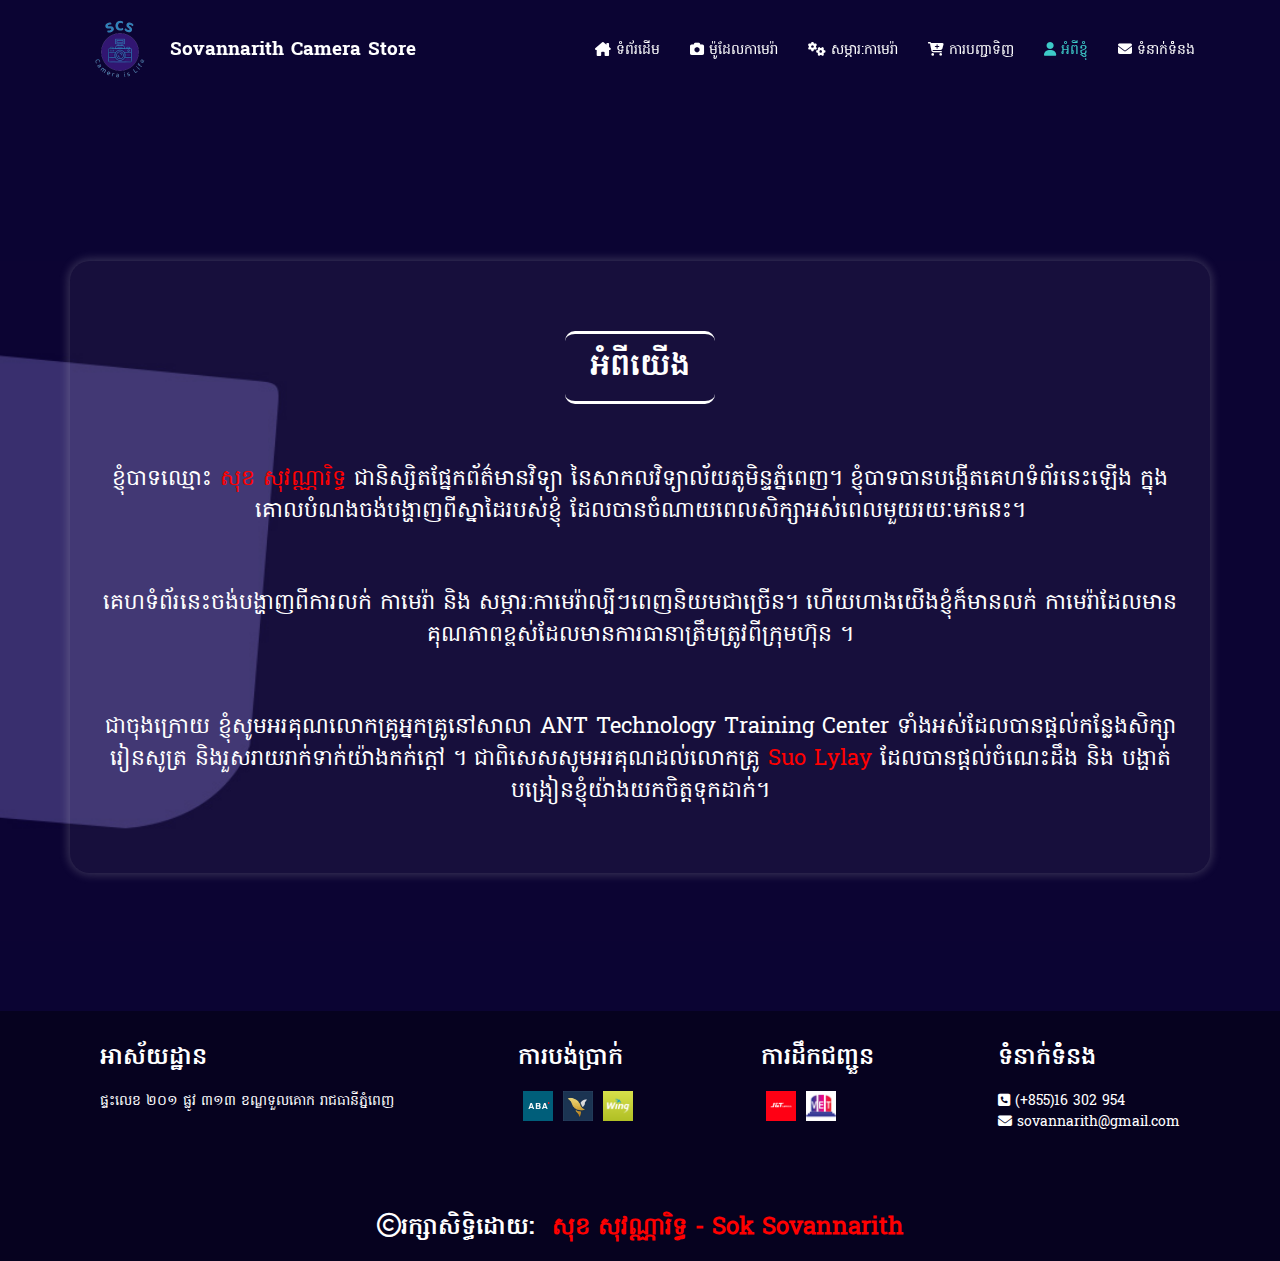
<file: pages/about-us.html>
<!DOCTYPE html>
<html lang="en">
  <head>
    <meta charset="UTF-8" />
    <meta http-equiv="X-UA-Compatible" content="IE=edge" />
    <meta name="viewport" content="width=device-width, initial-scale=1.0" />
    <title>Sovannarith Camera Store</title>
    <link rel="icon" href="../img/scs-logo.png" />
    <!-- CSS's Link -->
    <link rel="stylesheet" href="../styles/style.css" />
    <!-- Fontawsome's Link -->
    <link
      rel="stylesheet"
      href="https://cdnjs.cloudflare.com/ajax/libs/font-awesome/6.4.0/css/all.min.css"
    />
    <!-- AOS's Link -->
    <link href="https://unpkg.com/aos@2.3.1/dist/aos.css" rel="stylesheet" />
    <!-- Animate.Style(Header Animation) -->
    <link
      rel="stylesheet"
      href="https://cdnjs.cloudflare.com/ajax/libs/animate.css/4.1.1/animate.min.css"
    />
  </head>
  <body>
    <div class="navbar">
      <div class="menubar">
        <a href="../index.html">
          <div class="logo">
            <img src="../img/scs-logo.png" alt="" />
            <h3>Sovannarith Camera Store</h3>
          </div>
        </a>
        <div class="menu">
          <ul>
            <li>
              <a href="../index.html"
                ><i class="fa-solid fa-house-chimney"></i> ទំព័រដើម</a
              >
            </li>
            <li>
              <a href="camera-category.html"
                ><i class="fa-solid fa-camera"></i> ម៉ូដែលកាមេរ៉ា</a
              >
              <div class="drop-down">
                <ul>
                  <li>
                    <a
                      href="camera-category.html#canon"
                      class="animate__animated animate__lightSpeedInLeft animate__delay-200s"
                      >Canon</a
                    >
                  </li>
                  <li>
                    <a
                      href="camera-category.html#nikon"
                      class="animate__animated animate__lightSpeedInLeft animate__delay-400s"
                      >Nikon</a
                    >
                  </li>
                  <li>
                    <a
                      href="camera-category.html#sony"
                      class="animate__animated animate__lightSpeedInLeft animate__delay-600s"
                      >Sony</a
                    >
                  </li>
                  <li>
                    <a
                      href="camera-category.html#fuji"
                      class="animate__animated animate__lightSpeedInLeft animate__delay-800s"
                      >FujiFilm</a
                    >
                  </li>
                  <li>
                    <a
                      href="camera-category.html#panasonic"
                      class="animate__animated animate__lightSpeedInLeft animate__delay-1000s"
                      >Panasonic</a
                    >
                  </li>
                </ul>
              </div>
            </li>
            <li>
              <a href="camera-accessory.html"
                ><i class="fa-solid fa-gears"></i> សម្ភារ:កាមេរ៉ា</a
              >
              <div class="drop-down d2">
                <ul>
                  <li>
                    <a
                      href="camera-accessory.html#lens"
                      class="animate__animated animate__lightSpeedInLeft animate__delay-200s"
                      >Lens</a
                    >
                  </li>
                  <li>
                    <a
                      href="camera-accessory.html#battery"
                      class="animate__animated animate__lightSpeedInLeft animate__delay-400s"
                      >Battery</a
                    >
                  </li>
                  <li>
                    <a
                      href="camera-accessory.html#memory&cardreader"
                      class="animate__animated animate__lightSpeedInLeft animate__delay-600s"
                    >
                      Memory & <br />
                      Card Reader
                    </a>
                  </li>
                  <li>
                    <a
                      href="camera-accessory.html#bag,case&strap"
                      class="animate__animated animate__lightSpeedInLeft animate__delay-800s"
                    >
                      Bag, Case, <br />
                      &Strap
                    </a>
                  </li>
                </ul>
              </div>
            </li>
            <li>
              <a href="order.html"
                ><i class="fa-solid fa-cart-plus"></i> ការបញ្ជាទិញ</a
              >
            </li>
            <li>
              <a href="#" style="color: var(--teal)"
                ><i class="fa-solid fa-user"></i> អំពីខ្ញុំ</a
              >
            </li>
            <li>
              <a href="contact.html"
                ><i class="fa-solid fa-envelope"></i> ទំនាក់ទំំនង</a
              >
            </li>
          </ul>
        </div>
      </div>
    </div>
    <div class="about-us" data-aos="zoom-in">
      <div class="about">
        <h1>អំពីយើង</h1>
        <p>
          ខ្ញុំបាទឈ្មោះ
          <span style="color: var(--red)">សុខ សុវណ្ណារិទ្ធ</span>
          ជានិស្សិតផ្នែកព័ត៌មានវិទ្យា នៃសាកលវិទ្យាល័យភូមិន្ទភ្នំពេញ។
          ខ្ញុំបាទបានបង្កើតគេហទំព័រនេះឡើង ក្នុងគោលបំណងចង់បង្ហាញពីស្នាដៃរបស់ខ្ញុំ
          ដែលបានចំណាយពេលសិក្សាអស់ពេលមួយរយៈមកនេះ។
        </p>
        <p>
          គេហទំព័រនេះចង់បង្ហាញពីការលក់​ កាមេរ៉ា និង
          សម្ភារ:កាមេរ៉ាល្បីៗពេញនិយមជាច្រេីន។​ ហេីយហាងយើងខ្ញុំក៏មានលក់
          កាមេរ៉ាដែលមានគុណភាពខ្ពស់ដែលមានការធានាត្រឹមត្រូវពីក្រុមហ៊ុន ។
        </p>
        <p>
          ជាចុងក្រោយ ខ្ញុំសូមអរគុណលោកគ្រូអ្នកគ្រូនៅសាលា ANT Technology Training
          Center ទាំងអស់ដែលបានផ្ដល់កន្លែងសិក្សារៀនសូត្រ
          និងរួសរាយរាក់ទាក់យ៉ាងកក់ក្ដៅ ។ ជាពិសេសសូមអរគុណដល់លោកគ្រូ
          <span style="color: var(--red)">Suo Lylay</span>
          ដែលបានផ្ដល់ចំណេះដឹង និង បង្ហាត់បង្រៀនខ្ញុំយ៉ាងយកចិត្តទុកដាក់​​។
        </p>
      </div>
    </div>
    <footer>
      <div class="footer-box">
        <div class="item">
          <h2>អាស័យដ្ឋាន</h2>
          <p>ផ្ទះលេខ​ ២០១ ផ្លូវ ៣១៣ ខណ្ឌទួលគោក រាជធានីភ្នំពេញ</p>
        </div>
        <div class="item">
          <h2>ការបង់ប្រាក់</h2>
          <div class="service-box">
            <div class="service">
              <img src="../img/aba.jpg" alt="" />
            </div>
            <div class="service">
              <img src="../img/acleda.jpg" alt="" />
            </div>
            <div class="service">
              <img src="../img/wing.png" alt="" />
            </div>
          </div>
        </div>
        <div class="item">
          <h2>ការដឹកជញ្ជួន</h2>
          <div class="service-box">
            <div class="service">
              <img src="../img/j&t.jpg" alt="" />
            </div>
            <div class="service">
              <img src="../img/vet.png" alt="" />
            </div>
          </div>
        </div>
        <div class="item">
          <h2>ទំនាក់ទំំនង</h2>
          <div class="box">
            <i class="fa-solid fa-square-phone"></i> (+855)16 302 954 <br />
          </div>
          <div class="box">
            <i class="fa-solid fa-envelope"></i> sovannarith@gmail.com
          </div>
        </div>
      </div>
      <div class="credit">
        <h2>
          <i class="fa-regular fa-copyright"></i>រក្សាសិទ្ធិដោយ​​:
          <span style="color: var(--red); margin-left: 10px">
            សុខ ​សុវណ្ណារិទ្ធ - Sok Sovannarith</span
          >
        </h2>
      </div>
    </footer>
  </body>
  <!-- AOS's Script Source -->
  <script src="https://unpkg.com/aos@2.3.1/dist/aos.js"></script>
  <script>
    // AOS's Script
    AOS.init();
  </script>
</html>
</file>
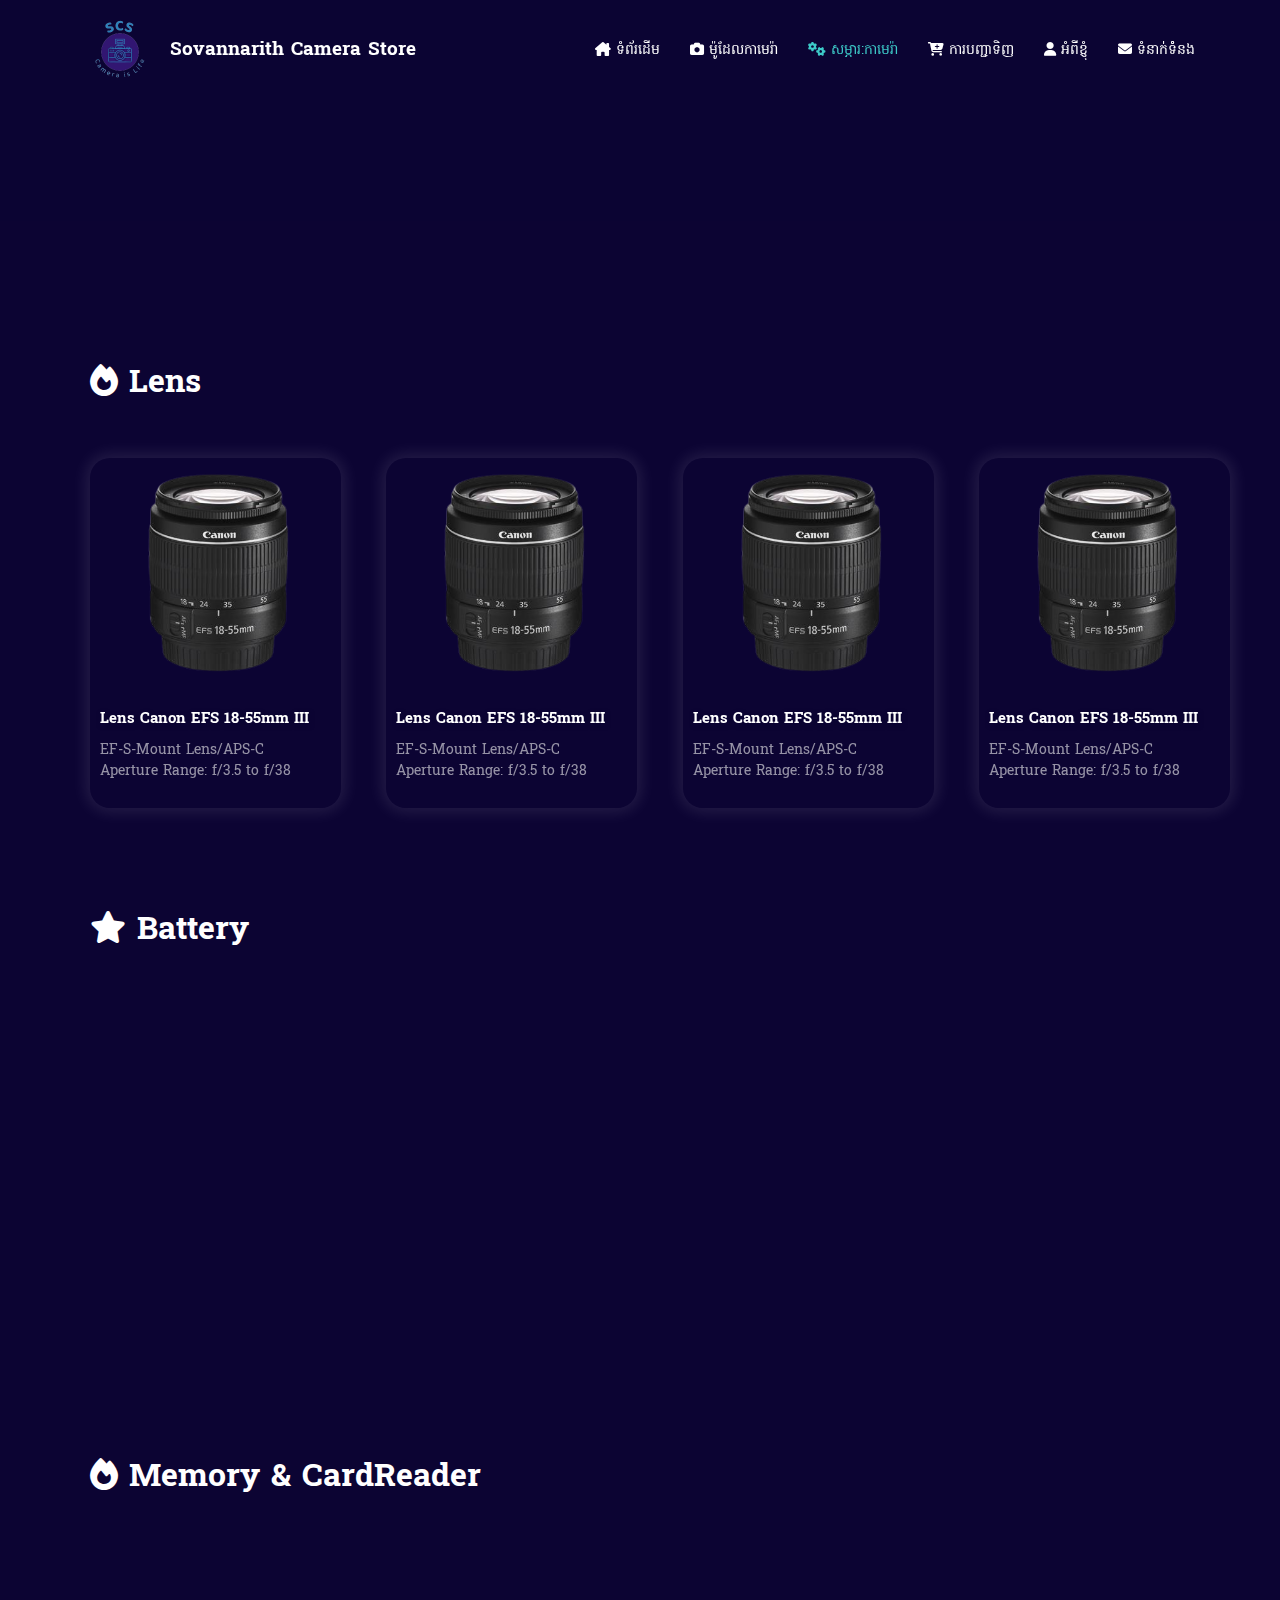
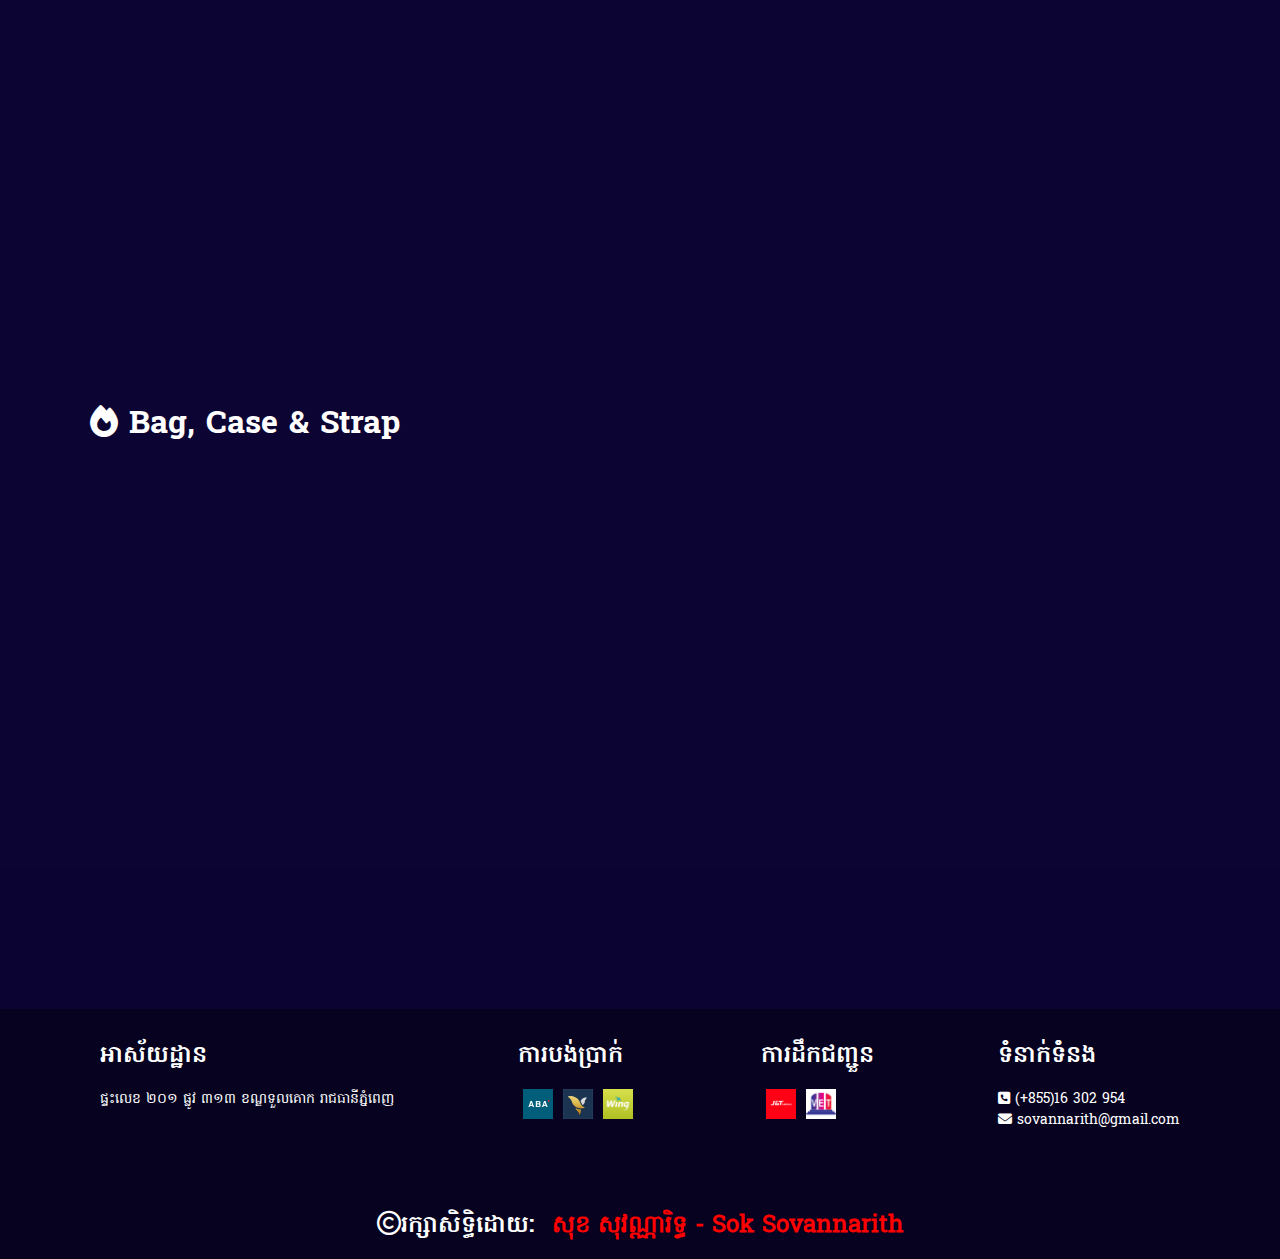
<file: pages/camera-accessory.html>
<!DOCTYPE html>
<html lang="en">
  <head>
    <meta charset="UTF-8" />
    <meta http-equiv="X-UA-Compatible" content="IE=edge" />
    <meta name="viewport" content="width=device-width, initial-scale=1.0" />
    <title>Sovannarith Camera Store</title>
    <link rel="icon" href="../img/scs-logo.png" />
    <!-- CSS's Link -->
    <link rel="stylesheet" href="../styles/style.css" />
    <!-- Fontawsome's Link -->
    <link
      rel="stylesheet"
      href="https://cdnjs.cloudflare.com/ajax/libs/font-awesome/6.4.0/css/all.min.css"
    />
    <!-- AOS's Link -->
    <link href="https://unpkg.com/aos@2.3.1/dist/aos.css" rel="stylesheet" />
    <!-- Animate.Style(Header Animation) -->
    <link
      rel="stylesheet"
      href="https://cdnjs.cloudflare.com/ajax/libs/animate.css/4.1.1/animate.min.css"
    />
  </head>
  <body>
    <div class="navbar">
      <div class="menubar">
        <a href="../index.html">
          <div class="logo">
            <img src="../img/scs-logo.png" alt="" />
            <h3>Sovannarith Camera Store</h3>
          </div>
        </a>
        <div class="menu">
          <ul>
            <li>
              <a href="../index.html"
                ><i class="fa-solid fa-house-chimney"></i> ទំព័រដើម</a
              >
            </li>
            <li>
              <a href="camera-category.html"
                ><i class="fa-solid fa-camera"></i> ម៉ូដែលកាមេរ៉ា</a
              >
              <div class="drop-down">
                <ul>
                  <li>
                    <a
                      href="camera-category.html#canon"
                      class="animate__animated animate__lightSpeedInLeft animate__delay-200s"
                      >Canon</a
                    >
                  </li>
                  <li>
                    <a
                      href="camera-category.html#nikon"
                      class="animate__animated animate__lightSpeedInLeft animate__delay-400s"
                      >Nikon</a
                    >
                  </li>
                  <li>
                    <a
                      href="camera-category.html#sony"
                      class="animate__animated animate__lightSpeedInLeft animate__delay-600s"
                      >Sony</a
                    >
                  </li>
                  <li>
                    <a
                      href="camera-category.html#fuji"
                      class="animate__animated animate__lightSpeedInLeft animate__delay-800s"
                      >FujiFilm</a
                    >
                  </li>
                  <li>
                    <a
                      href="camera-category.html#panasonic"
                      class="animate__animated animate__lightSpeedInLeft animate__delay-1000s"
                      >Panasonic</a
                    >
                  </li>
                </ul>
              </div>
            </li>
            <li>
              <a href="#" style="color: var(--teal)"
                ><i class="fa-solid fa-gears"></i> សម្ភារ:កាមេរ៉ា</a
              >
              <div class="drop-down d2">
                <ul>
                  <li>
                    <a
                      href="camera-accessory.html#lens"
                      class="animate__animated animate__lightSpeedInLeft animate__delay-200s"
                      >Lens</a
                    >
                  </li>
                  <li>
                    <a
                      href="camera-accessory.html#battery"
                      class="animate__animated animate__lightSpeedInLeft animate__delay-400s"
                      >Battery</a
                    >
                  </li>
                  <li>
                    <a
                      href="camera-accessory.html#memory&cardreader"
                      class="animate__animated animate__lightSpeedInLeft animate__delay-600s"
                    >
                      Memory & <br />
                      Card Reader
                    </a>
                  </li>
                  <li>
                    <a
                      href="camera-accessory.html#bag,case&strap"
                      class="animate__animated animate__lightSpeedInLeft animate__delay-800s"
                    >
                      Bag, Case, <br />
                      &Strap
                    </a>
                  </li>
                </ul>
              </div>
            </li>
            <li>
              <a href="order.html"
                ><i class="fa-solid fa-cart-plus"></i> ការបញ្ជាទិញ</a
              >
            </li>
            <li>
              <a href="about-us.html"
                ><i class="fa-solid fa-user"></i> អំពីខ្ញុំ</a
              >
            </li>
            <li>
              <a href="contact.html"
                ><i class="fa-solid fa-envelope"></i> ទំនាក់ទំំនង</a
              >
            </li>
          </ul>
        </div>
      </div>
    </div>

    <div class="container-box">
      <div class="display" id="lens"></div>
      <div class="display"></div>
      <div class="product">
        <div class="title">
          <h1>
            <i class="fa-solid fa-fire"></i>
            Lens
          </h1>
        </div>
        <div class="item-box">
          <div class="item" data-aos="zoom-in-right" data-aos-duration="200">
            <div class="item-img">
              <a href="../details/product-detail.html" class="detail">
                <img src="../img/categories/lens_01.png" alt="lens_01
                class="resize" />
              </a>
            </div>
            <div class="item-description">
              <h2>Lens Canon EFS 18-55mm III</h2>
              <p>
                EF-S-Mount Lens/APS-C <br />
                Aperture Range: f/3.5 to f/38
              </p>
              <div class="order">
                <p>$65.00</p>
                <a href="../pages/order.html#order" class="or">ទិញឥឡូវនេះ!</a>
              </div>
            </div>
          </div>
          <div class="item" data-aos="zoom-in-right" data-aos-duration="400">
            <div class="item-img">
              <a href="../details/product-detail.html" class="detail">
                <img src="../img/categories/lens_01.png" alt="lens_01
                class="resize" />
              </a>
            </div>
            <div class="item-description">
              <h2>Lens Canon EFS 18-55mm III</h2>
              <p>
                EF-S-Mount Lens/APS-C <br />
                Aperture Range: f/3.5 to f/38
              </p>
              <div class="order">
                <p>$65.00</p>
                <a href="../pages/order.html#order" class="or">ទិញឥឡូវនេះ!</a>
              </div>
            </div>
          </div>
          <div class="item" data-aos="zoom-in-right" data-aos-duration="600">
            <div class="item-img">
              <a href="../details/product-detail.html" class="detail">
                <img src="../img/categories/lens_01.png" alt="lens_01
                class="resize" />
              </a>
            </div>
            <div class="item-description">
              <h2>Lens Canon EFS 18-55mm III</h2>
              <p>
                EF-S-Mount Lens/APS-C <br />
                Aperture Range: f/3.5 to f/38
              </p>
              <div class="order">
                <p>$65.00</p>
                <a href="../pages/order.html#order" class="or">ទិញឥឡូវនេះ!</a>
              </div>
            </div>
          </div>
          <div class="item" data-aos="zoom-in-right" data-aos-duration="800">
            <div class="item-img">
              <a href="../details/product-detail.html" class="detail">
                <img src="../img/categories/lens_01.png" alt="lens_01
                class="resize" />
              </a>
            </div>
            <div class="item-description">
              <h2>Lens Canon EFS 18-55mm III</h2>
              <p>
                EF-S-Mount Lens/APS-C <br />
                Aperture Range: f/3.5 to f/38
              </p>
              <div class="order">
                <p>$65.00</p>
                <a href="../pages/order.html#order" class="or">ទិញឥឡូវនេះ!</a>
              </div>
            </div>
          </div>
        </div>
        <div class="display" id="battery"></div>
      </div>
      <div class="product">
        <div class="title">
          <h1>
            <i class="fa-solid fa-star"></i>
            Battery
          </h1>
        </div>
        <div class="item-box">
          <div class="item" data-aos="zoom-in-right" data-aos-duration="200">
            <div class="item-img">
              <a href="../details/product-detail.html" class="detail">
                <img src="../img/categories/battery_01.png" alt="battery_01" />
              </a>
            </div>
            <div class="item-description">
              <h2>Battery Canon E6N Org</h2>
              <p>
                1865mAh Capacity <br />
                Output Voltage of 7.2V
              </p>
              <div class="order">
                <p>$75.00</p>
                <a href="../pages/order.html#order" class="or">ទិញឥឡូវនេះ!</a>
              </div>
            </div>
          </div>
          <div class="item" data-aos="zoom-in-right" data-aos-duration="400">
            <div class="item-img">
              <a href="../details/product-detail.html" class="detail">
                <img src="../img/categories/battery_01.png" alt="battery_01" />
              </a>
            </div>
            <div class="item-description">
              <h2>Battery Canon E6N Org</h2>
              <p>
                1865mAh Capacity <br />
                Output Voltage of 7.2V
              </p>
              <div class="order">
                <p>$75.00</p>
                <a href="../pages/order.html#order" class="or">ទិញឥឡូវនេះ!</a>
              </div>
            </div>
          </div>
          <div class="item" data-aos="zoom-in-right" data-aos-duration="600">
            <div class="item-img">
              <a href="../details/product-detail.html" class="detail">
                <img src="../img/categories/battery_01.png" alt="battery_01" />
              </a>
            </div>
            <div class="item-description">
              <h2>Battery Canon E6N Org</h2>
              <p>
                1865mAh Capacity <br />
                Output Voltage of 7.2V
              </p>
              <div class="order">
                <p>$75.00</p>
                <a href="../pages/order.html#order" class="or">ទិញឥឡូវនេះ!</a>
              </div>
            </div>
          </div>
          <div class="item" data-aos="zoom-in-right" data-aos-duration="800">
            <div class="item-img">
              <a href="../details/product-detail.html" class="detail">
                <img src="../img/categories/battery_01.png" alt="battery_01" />
              </a>
            </div>
            <div class="item-description">
              <h2>Battery Canon E6N Org</h2>
              <p>
                1865mAh Capacity <br />
                Output Voltage of 7.2V
              </p>
              <div class="order">
                <p>$75.00</p>
                <a href="../pages/order.html#order" class="or">ទិញឥឡូវនេះ!</a>
              </div>
            </div>
          </div>
        </div>
        <div class="display" id="memory&cardreader"></div>
      </div>
      <div class="product">
        <div class="title">
          <h1>
            <i class="fa-solid fa-fire"></i>
            Memory & CardReader
          </h1>
        </div>
        <div class="item-box">
          <div class="item" data-aos="zoom-in-right" data-aos-duration="200">
            <div class="item-img">
              <a href="../details/product-detail.html" class="detail">
                <img src="../img/categories/memory_01.png" alt="memory_01" />
              </a>
            </div>
            <div class="item-description">
              <h2>Sandisk SD 64GB Extreme Pro</h2>
              <p>170MB/s</p>
              <div class="order">
                <p>$25.00</p>
                <a href="../pages/order.html#order" class="or">ទិញឥឡូវនេះ!</a>
              </div>
            </div>
          </div>
          <div class="item" data-aos="zoom-in-right" data-aos-duration="400">
            <div class="item-img">
              <a href="../details/product-detail.html" class="detail">
                <img
                  src="../img/categories/cardreader_01.png"
                  alt="cardreader_01"
                />
              </a>
            </div>
            <div class="item-description">
              <h2>FB OTG16 iPhone</h2>
              <p>Support lightning port</p>
              <div class="order">
                <p>$15.00</p>
                <a href="../pages/order.html#order" class="or">ទិញឥឡូវនេះ!</a>
              </div>
            </div>
          </div>
          <div class="item" data-aos="zoom-in-right" data-aos-duration="600">
            <div class="item-img">
              <a href="../details/product-detail.html" class="detail">
                <img src="../img/categories/memory_01.png" alt="memory_01" />
              </a>
            </div>
            <div class="item-description">
              <h2>Sandisk SD 64GB Extreme Pro</h2>
              <p>170MB/s</p>
              <div class="order">
                <p>$25.00</p>
                <a href="../pages/order.html#order" class="or">ទិញឥឡូវនេះ!</a>
              </div>
            </div>
          </div>
          <div class="item" data-aos="zoom-in-right" data-aos-duration="800">
            <div class="item-img">
              <a href="../details/product-detail.html" class="detail">
                <img
                  src="../img/categories/cardreader_01.png"
                  alt="cardreader_01"
                />
              </a>
            </div>
            <div class="item-description">
              <h2>FB OTG16 iPhone</h2>
              <p>Support lightning port</p>
              <div class="order">
                <p>$15.00</p>
                <a href="../pages/order.html#order" class="or">ទិញឥឡូវនេះ!</a>
              </div>
            </div>
          </div>
        </div>
        <div class="display" id="bag,case&strap"></div>
      </div>
      <div class="product">
        <div class="title">
          <h1>
            <i class="fa-solid fa-fire"></i>
            Bag, Case & Strap
          </h1>
        </div>
        <div class="item-box">
          <div class="item" data-aos="zoom-in-right" data-aos-duration="200">
            <div class="item-img">
              <a href="../details/product-detail.html" class="detail">
                <img src="../img/categories/bag_01.png" alt="bag_01" />
              </a>
            </div>
            <div class="item-description">
              <h2>EOS Canon</h2>
              <p>Waterproof, Dustproof</p>
              <div class="order">
                <p>$20.00</p>
                <a href="../pages/order.html#order" class="or">ទិញឥឡូវនេះ!</a>
              </div>
            </div>
          </div>
          <div class="item" data-aos="zoom-in-right" data-aos-duration="400">
            <div class="item-img">
              <a href="../details/product-detail.html" class="detail">
                <img src="../img/categories/bag_02.png" alt="bag_02" />
              </a>
            </div>
            <div class="item-description">
              <h2>7-Art Backpack</h2>
              <p>Waterproof resistence</p>
              <div class="order">
                <p>$35.00</p>
                <a href="../pages/order.html#order" class="or">ទិញឥឡូវនេះ!</a>
              </div>
            </div>
          </div>
          <div class="item" data-aos="zoom-in-right" data-aos-duration="600">
            <div class="item-img">
              <a href="../details/product-detail.html" class="detail">
                <img src="../img/categories/case_01.png" alt="case_01" />
              </a>
            </div>
            <div class="item-description">
              <h2>Canon Case</h2>
              <p>Fall-Damage resistence</p>
              <div class="order">
                <p>$10.00</p>
                <a href="../pages/order.html#order" class="or">ទិញឥឡូវនេះ!</a>
              </div>
            </div>
          </div>
          <div class="item" data-aos="zoom-in-right" data-aos-duration="800">
            <div class="item-img">
              <a href="../details/product-detail.html" class="detail">
                <img src="../img/categories/strap_01.png" alt="strap_01" />
              </a>
            </div>
            <div class="item-description">
              <h2>Strap Sony A</h2>
              <p>Hold upto 20kg</p>
              <div class="order">
                <p>$5.00</p>
                <a href="../pages/order.html#order" class="or">ទិញឥឡូវនេះ!</a>
              </div>
            </div>
          </div>
        </div>
      </div>
    </div>
    <footer>
      <div class="footer-box">
        <div class="item">
          <h2>អាស័យដ្ឋាន</h2>
          <p>ផ្ទះលេខ​ ២០១ ផ្លូវ ៣១៣ ខណ្ឌទួលគោក រាជធានីភ្នំពេញ</p>
        </div>
        <div class="item">
          <h2>ការបង់ប្រាក់</h2>
          <div class="service-box">
            <div class="service">
              <img src="../img/aba.jpg" alt="" />
            </div>
            <div class="service">
              <img src="../img/acleda.jpg" alt="" />
            </div>
            <div class="service">
              <img src="../img/wing.png" alt="" />
            </div>
          </div>
        </div>
        <div class="item">
          <h2>ការដឹកជញ្ជួន</h2>
          <div class="service-box">
            <div class="service">
              <img src="../img/j&t.jpg" alt="" />
            </div>
            <div class="service">
              <img src="../img/vet.png" alt="" />
            </div>
          </div>
        </div>
        <div class="item">
          <h2>ទំនាក់ទំំនង</h2>
          <div class="box">
            <i class="fa-solid fa-square-phone"></i> (+855)16 302 954 <br />
          </div>
          <div class="box">
            <i class="fa-solid fa-envelope"></i> sovannarith@gmail.com
          </div>
        </div>
      </div>
      <div class="credit">
        <h2>
          <i class="fa-regular fa-copyright"></i>រក្សាសិទ្ធិដោយ​​:
          <span style="color: var(--red); margin-left: 10px">
            សុខ ​សុវណ្ណារិទ្ធ - Sok Sovannarith</span
          >
        </h2>
      </div>
    </footer>
  </body>
  <!-- AOS's Script Source -->
  <script src="https://unpkg.com/aos@2.3.1/dist/aos.js"></script>
  <script>
    // AOS's Script
    AOS.init();
  </script>
</html>
</file>
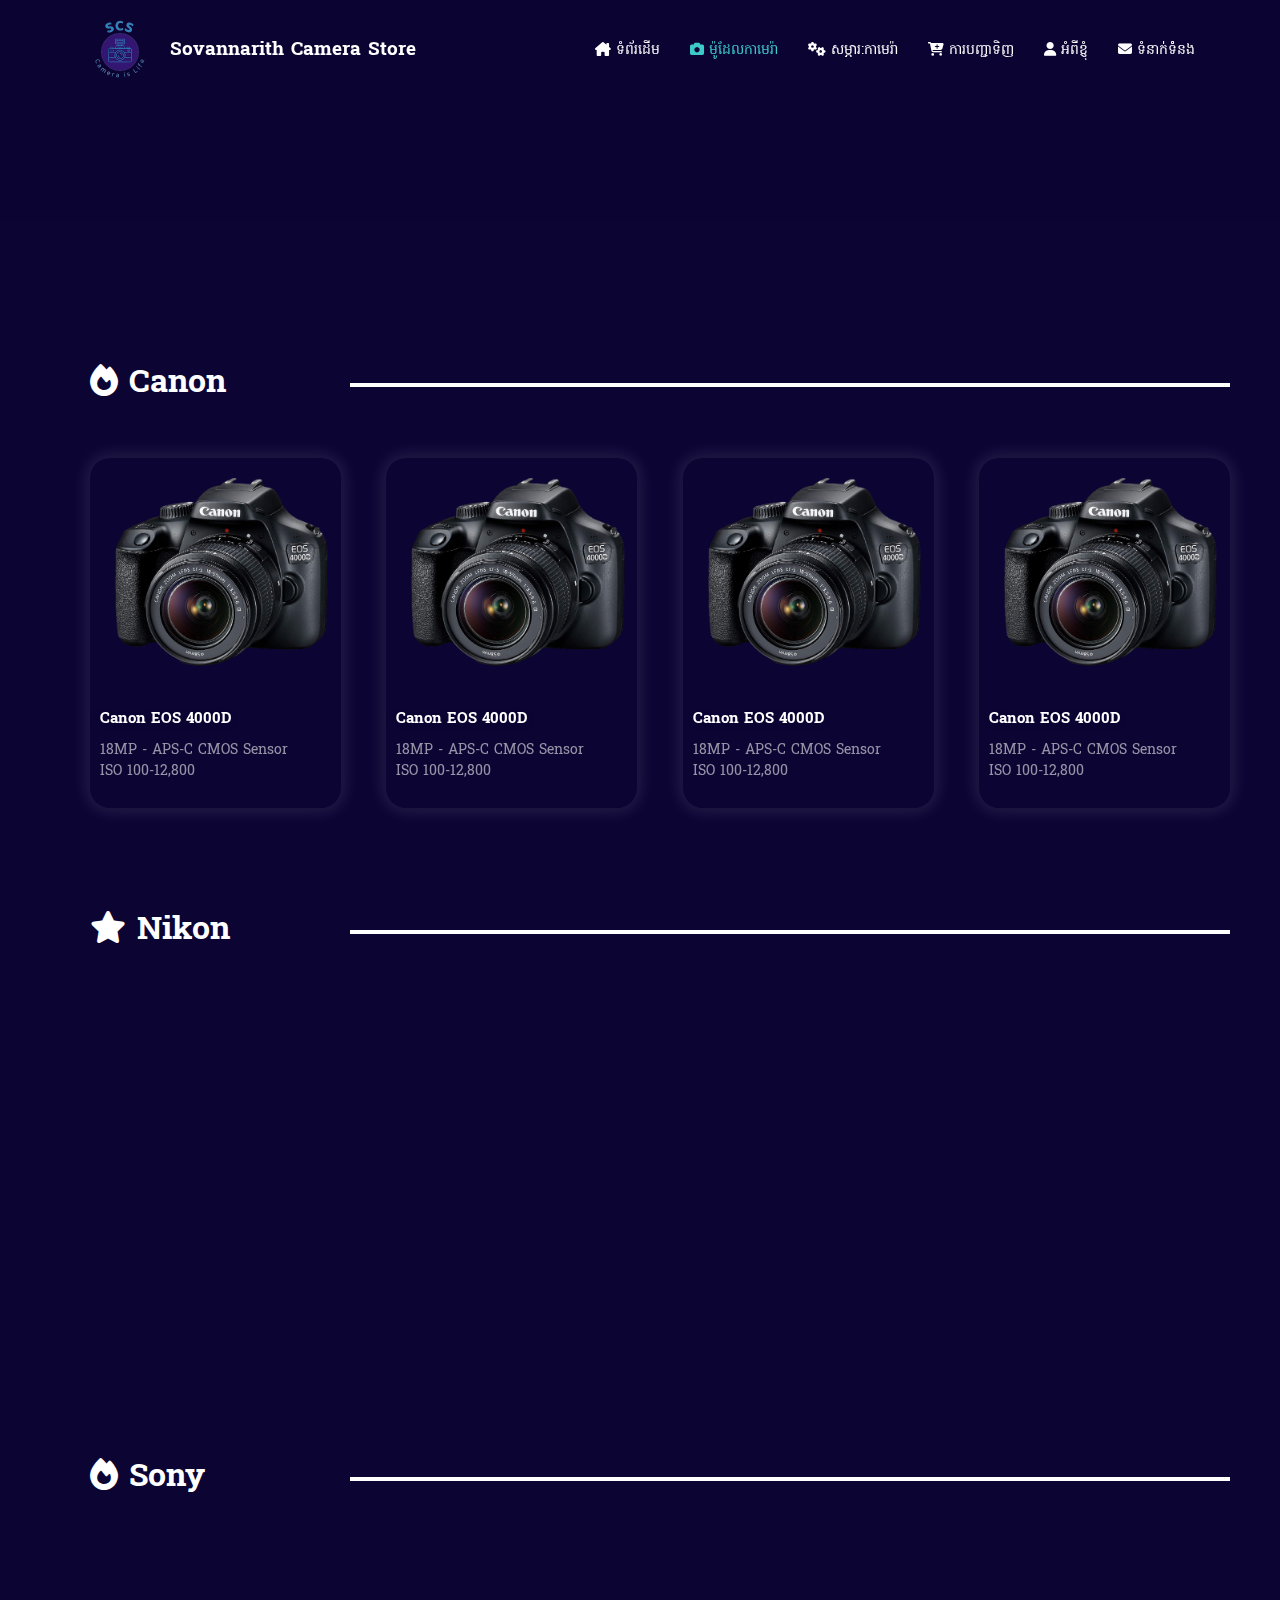
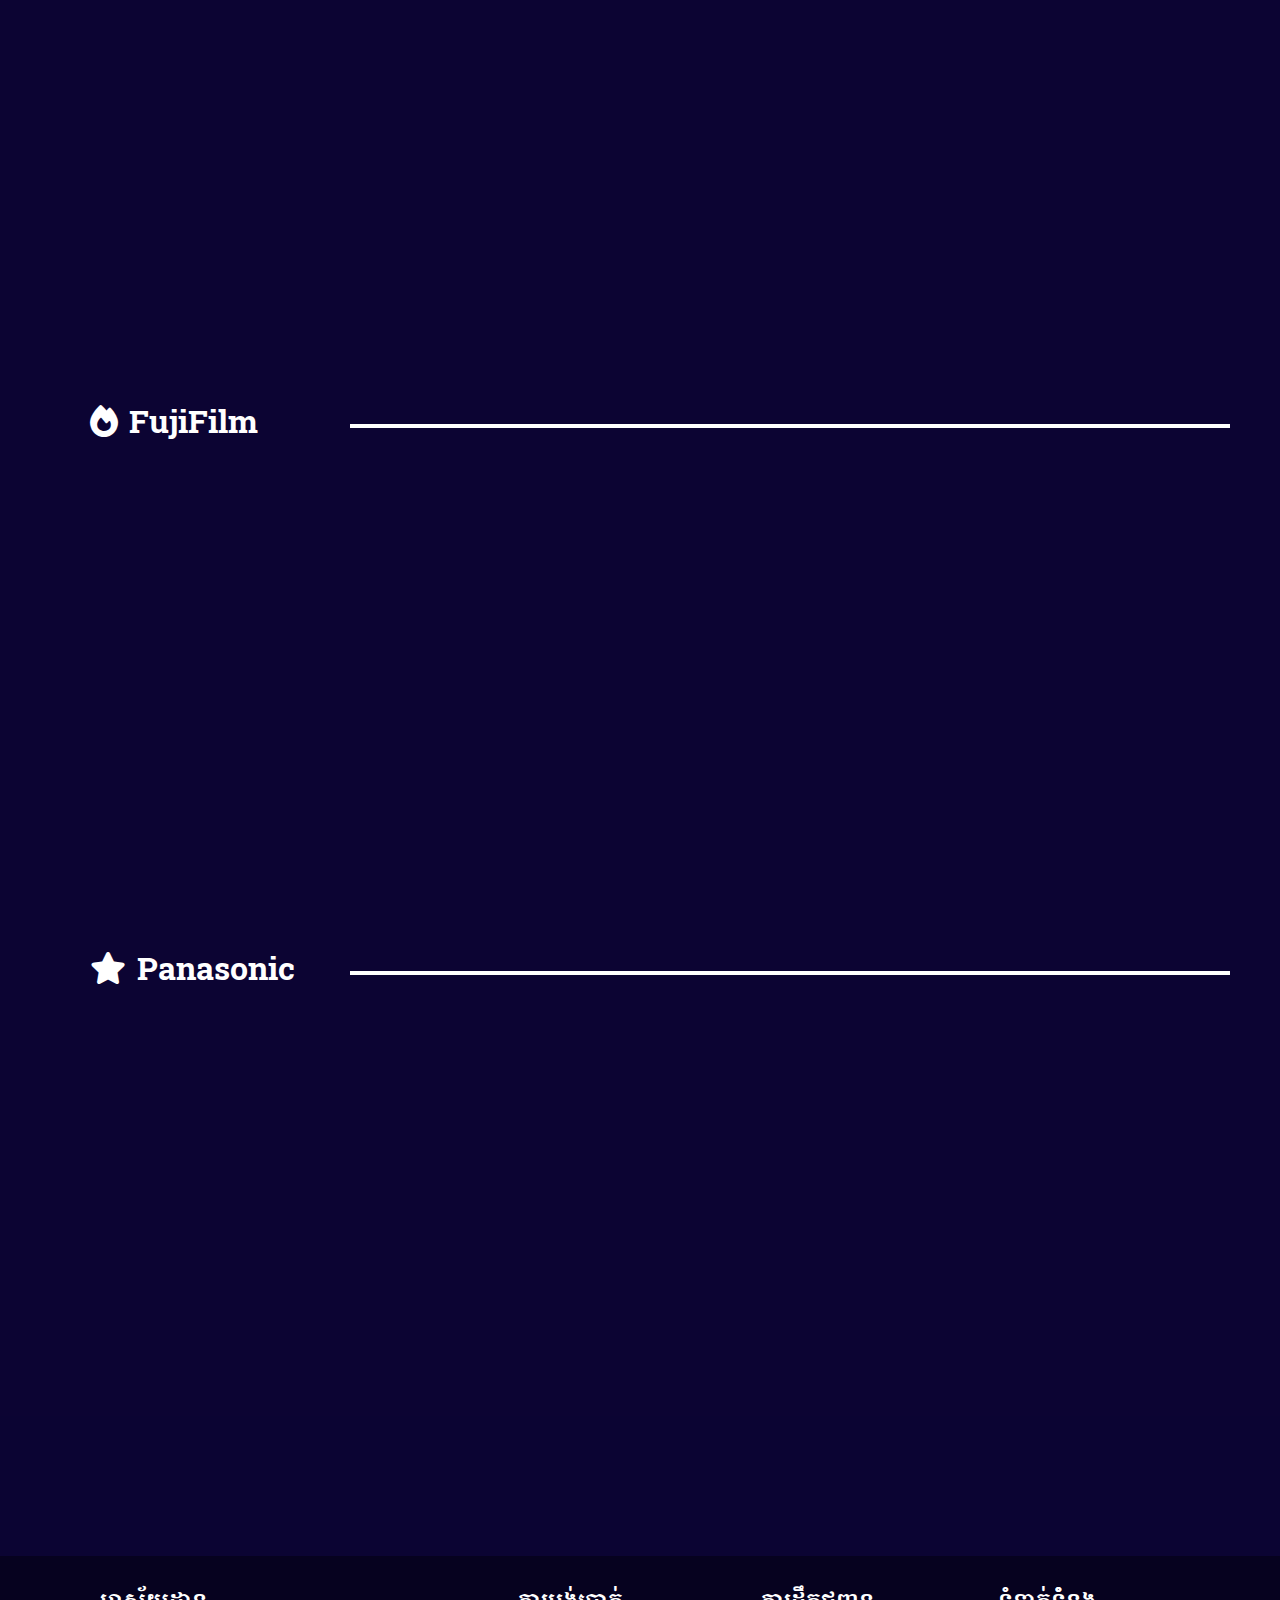
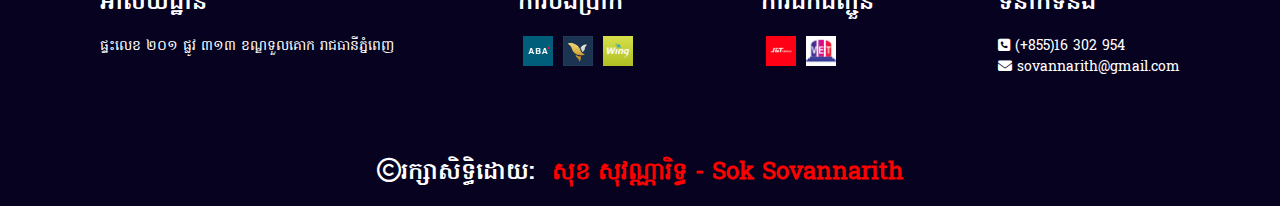
<file: pages/camera-category.html>
<!DOCTYPE html>
<html lang="en">
  <head>
    <meta charset="UTF-8" />
    <meta http-equiv="X-UA-Compatible" content="IE=edge" />
    <meta name="viewport" content="width=device-width, initial-scale=1.0" />
    <title>Sovannarith Camera Store</title>
    <link rel="icon" href="../img/scs-logo.png" />
    <!-- CSS's Link -->
    <link rel="stylesheet" href="../styles/style.css" />
    <!-- Fontawsome's Link -->
    <link
      rel="stylesheet"
      href="https://cdnjs.cloudflare.com/ajax/libs/font-awesome/6.4.0/css/all.min.css"
    />
    <!-- AOS's Link -->
    <link href="https://unpkg.com/aos@2.3.1/dist/aos.css" rel="stylesheet" />
    <!-- Animate.Style(Header Animation) -->
    <link
      rel="stylesheet"
      href="https://cdnjs.cloudflare.com/ajax/libs/animate.css/4.1.1/animate.min.css"
    />
  </head>
  <body>
    <div class="navbar">
      <div class="menubar">
        <a href="#">
          <div class="logo">
            <img src="../img/scs-logo.png" alt="scs-logo.png" />
            <h3>Sovannarith Camera Store</h3>
          </div>
        </a>
        <div class="menu">
          <ul>
            <li>
              <a href="../index.html"
                ><i class="fa-solid fa-house-chimney"></i> ទំព័រដើម</a
              >
            </li>
            <li>
              <a href="#" style="color: var(--teal)"
                ><i class="fa-solid fa-camera"></i> ម៉ូដែលកាមេរ៉ា</a
              >
              <div class="drop-down">
                <ul>
                  <li>
                    <a
                      href="#canon"
                      class="animate__animated animate__lightSpeedInLeft animate__delay-200s"
                      >Canon</a
                    >
                  </li>
                  <li>
                    <a
                      href="#nikon"
                      class="animate__animated animate__lightSpeedInLeft animate__delay-400s"
                      >Nikon</a
                    >
                  </li>
                  <li>
                    <a
                      href="#sony"
                      class="animate__animated animate__lightSpeedInLeft animate__delay-600s"
                      >Sony</a
                    >
                  </li>
                  <li>
                    <a
                      href="#fuji"
                      class="animate__animated animate__lightSpeedInLeft animate__delay-800s"
                      >FujiFilm</a
                    >
                  </li>
                  <li>
                    <a
                      href="#panasonic"
                      class="animate__animated animate__lightSpeedInLeft animate__delay-1000s"
                      >Panasonic</a
                    >
                  </li>
                </ul>
              </div>
            </li>
            <li>
              <a href="camera-accessory.html"
                ><i class="fa-solid fa-gears"></i> សម្ភារ:កាមេរ៉ា</a
              >
              <div class="drop-down d2">
                <ul>
                  <li>
                    <a
                      href="camera-accessory.html#lens"
                      class="animate__animated animate__lightSpeedInLeft animate__delay-200s"
                      >Lens</a
                    >
                  </li>
                  <li>
                    <a
                      href="camera-accessory.html#battery"
                      class="animate__animated animate__lightSpeedInLeft animate__delay-400s"
                      >Battery</a
                    >
                  </li>
                  <li>
                    <a
                      href="camera-accessory.html#memory&cardreader"
                      class="animate__animated animate__lightSpeedInLeft animate__delay-600s"
                    >
                      Memory & <br />
                      Card Reader
                    </a>
                  </li>
                  <li>
                    <a
                      href="camera-accessory.html#bag,case&strap"
                      class="animate__animated animate__lightSpeedInLeft animate__delay-800s"
                    >
                      Bag, Case, <br />
                      &Strap
                    </a>
                  </li>
                </ul>
              </div>
            </li>
            <li>
              <a href="order.html"
                ><i class="fa-solid fa-cart-plus"></i> ការបញ្ជាទិញ</a
              >
            </li>
            <li>
              <a href="about-us.html"
                ><i class="fa-solid fa-user"></i> អំពីខ្ញុំ</a
              >
            </li>
            <li>
              <a href="contact.html"
                ><i class="fa-solid fa-envelope"></i> ទំនាក់ទំំនង</a
              >
            </li>
          </ul>
        </div>
      </div>
    </div>
    <div class="container-box">
      <div class="display" id="canon"></div>
      <div class="display"></div>
      <div class="product">
        <div class="title">
          <h1>
            <i class="fa-solid fa-fire"></i>
            Canon
            <hr />
          </h1>
        </div>
        <div class="item-box">
          <div class="item" data-aos="zoom-in-right" data-aos-duration="200">
            <div class="item-img">
              <a href="../details/product-detail.html" class="detail">
                <img
                  src="../img/slide-camera/Canon_EOS_4000D.png"
                  alt="Canon_EOS_4000D"
                  class="resize"
                />
              </a>
            </div>
            <div class="item-description">
              <h2>Canon EOS 4000D</h2>
              <p>
                18MP - APS-C CMOS Sensor <br />
                ISO 100-12,800
              </p>
              <div class="order">
                <p>$250.00</p>
                <a href="../pages/order.html#order" class="or">ទិញឥឡូវនេះ!</a>
              </div>
            </div>
          </div>
          <div class="item" data-aos="zoom-in-right" data-aos-duration="400">
            <div class="item-img">
              <a href="../details/product-detail.html" class="detail">
                <img
                  src="../img/slide-camera/Canon_EOS_4000D.png"
                  alt="Canon_EOS_4000D"
                  class="resize"
                />
              </a>
            </div>
            <div class="item-description">
              <h2>Canon EOS 4000D</h2>
              <p>
                18MP - APS-C CMOS Sensor <br />
                ISO 100-12,800
              </p>
              <div class="order">
                <p>$250.00</p>
                <a href="../pages/order.html#order" class="or">ទិញឥឡូវនេះ!</a>
              </div>
            </div>
          </div>
          <div class="item" data-aos="zoom-in-right" data-aos-duration="600">
            <div class="item-img">
              <a href="../details/product-detail.html" class="detail">
                <img
                  src="../img/slide-camera/Canon_EOS_4000D.png"
                  alt="Canon_EOS_4000D"
                  class="resize"
                />
              </a>
            </div>
            <div class="item-description">
              <h2>Canon EOS 4000D</h2>
              <p>
                18MP - APS-C CMOS Sensor <br />
                ISO 100-12,800
              </p>
              <div class="order">
                <p>$250.00</p>
                <a href="../pages/order.html#order" class="or">ទិញឥឡូវនេះ!</a>
              </div>
            </div>
          </div>
          <div class="item" data-aos="zoom-in-right" data-aos-duration="800">
            <div class="item-img">
              <a href="../details/product-detail.html" class="detail">
                <img
                  src="../img/slide-camera/Canon_EOS_4000D.png"
                  alt="Canon_EOS_4000D"
                  class="resize"
                />
              </a>
            </div>
            <div class="item-description">
              <h2>Canon EOS 4000D</h2>
              <p>
                18MP - APS-C CMOS Sensor <br />
                ISO 100-12,800
              </p>
              <div class="order">
                <p>$250.00</p>
                <a href="../pages/order.html#order" class="or">ទិញឥឡូវនេះ!</a>
              </div>
            </div>
          </div>
        </div>
        <div class="display" id="nikon"></div>
      </div>
      <div class="product">
        <div class="title">
          <h1>
            <i class="fa-solid fa-star"></i>
            Nikon
            <hr />
          </h1>
        </div>
        <div class="item-box">
          <div class="item" data-aos="zoom-in-right" data-aos-duration="200">
            <div class="item-img">
              <a href="../details/product-detail.html" class="detail">
                <img
                  src="../img/slide-camera/Nikon_D3500.webp"
                  alt="Nikon_D3500"
                />
              </a>
            </div>
            <div class="item-description">
              <h2>Nikon D3500</h2>
              <p>
                24.2MP - 18-55mm f/3.5-5.6 <br />
                Camera's AutoFocus System
              </p>
              <div class="order">
                <p>$500.00</p>
                <a href="../pages/order.html#order" class="or">ទិញឥឡូវនេះ!</a>
              </div>
            </div>
          </div>
          <div class="item" data-aos="zoom-in-right" data-aos-duration="400">
            <div class="item-img">
              <a href="../details/product-detail.html" class="detail">
                <img
                  src="../img/slide-camera/Nikon_D3500.webp"
                  alt="Nikon_D3500"
                />
              </a>
            </div>
            <div class="item-description">
              <h2>Nikon D3500</h2>
              <p>
                24.2MP - 18-55mm f/3.5-5.6 <br />
                Camera's AutoFocus System
              </p>
              <div class="order">
                <p>$500.00</p>
                <a href="../pages/order.html#order" class="or">ទិញឥឡូវនេះ!</a>
              </div>
            </div>
          </div>
          <div class="item" data-aos="zoom-in-right" data-aos-duration="600">
            <div class="item-img">
              <a href="../details/product-detail.html" class="detail">
                <img
                  src="../img/slide-camera/Nikon_D3500.webp"
                  alt="Nikon_D3500"
                />
              </a>
            </div>
            <div class="item-description">
              <h2>Nikon D3500</h2>
              <p>
                24.2MP - 18-55mm f/3.5-5.6 <br />
                Camera's AutoFocus System
              </p>
              <div class="order">
                <p>$500.00</p>
                <a href="../pages/order.html#order" class="or">ទិញឥឡូវនេះ!</a>
              </div>
            </div>
          </div>
          <div class="item" data-aos="zoom-in-right" data-aos-duration="800">
            <div class="item-img">
              <a href="../details/product-detail.html" class="detail">
                <img
                  src="../img/slide-camera/Nikon_D3500.webp"
                  alt="Nikon_D3500"
                />
              </a>
            </div>
            <div class="item-description">
              <h2>Nikon D3500</h2>
              <p>
                24.2MP - 18-55mm f/3.5-5.6 <br />
                Camera's AutoFocus System
              </p>
              <div class="order">
                <p>$500.00</p>
                <a href="../pages/order.html#order" class="or">ទិញឥឡូវនេះ!</a>
              </div>
            </div>
          </div>
        </div>
        <div class="display" id="sony"></div>
      </div>
      <div class="product">
        <div class="title">
          <h1>
            <i class="fa-solid fa-fire"></i>
            Sony
            <hr />
          </h1>
        </div>
        <div class="item-box">
          <div class="item" data-aos="zoom-in-right" data-aos-duration="200">
            <div class="item-img">
              <a href="../details/product-detail.html" class="detail">
                <img src="../img/slide-camera/Sony_A7r_V.png" alt="Sony_A7r_V" />
              </a>
            </div>
            <div class="item-description">
              <h2>Sony A7r V</h2>
              <p>
                61MP Full-Frame - CMOS Sensor <br>
                ISO 100-32000
              </p>
              <div class="order">
                <p>$4000.00</p>
                <a href="../pages/order.html#order" class="or">ទិញឥឡូវនេះ!</a>
              </div>
            </div>
          </div>
          <div class="item" data-aos="zoom-in-right" data-aos-duration="400">
            <div class="item-img">
              <a href="../details/product-detail.html" class="detail">
                <img src="../img/slide-camera/Sony_A7r_V.png" alt="Sony_A7r_V" />
              </a>
            </div>
            <div class="item-description">
              <h2>Sony A7r V</h2>
              <p>
                61MP Full-Frame - CMOS Sensor <br>
                ISO 100-32000
              </p>
              <div class="order">
                <p>$4000.00</p>
                <a href="../pages/order.html#order" class="or">ទិញឥឡូវនេះ!</a>
              </div>
            </div>
          </div>
          <div class="item" data-aos="zoom-in-right" data-aos-duration="600">
            <div class="item-img">
              <a href="../details/product-detail.html" class="detail">
                <img src="../img/slide-camera/Sony_A7r_V.png" alt="Sony_A7r_V" />
              </a>
            </div>
            <div class="item-description">
              <h2>Sony A7r V</h2>
              <p>
                61MP Full-Frame - CMOS Sensor <br>
                ISO 100-32000
              </p>
              <div class="order">
                <p>$4000.00</p>
                <a href="../pages/order.html#order" class="or">ទិញឥឡូវនេះ!</a>
              </div>
            </div>
          </div>
          <div class="item" data-aos="zoom-in-right" data-aos-duration="800">
            <div class="item-img">
              <a href="../details/product-detail.html" class="detail">
                <img src="../img/slide-camera/Sony_A7r_V.png" alt="Sony_A7r_V" />
              </a>
            </div>
            <div class="item-description">
              <h2>Sony A7r V</h2>
              <p>
                61MP Full-Frame - CMOS Sensor <br>
                ISO 100-32000
              </p>
              <div class="order">
                <p>$4000.00</p>
                <a href="../pages/order.html#order" class="or">ទិញឥឡូវនេះ!</a>
              </div>
            </div>
          </div>
        </div>
        <div class="display" id="fuji"></div>
      </div>
      <div class="product">
        <div class="title">
          <h1>
            <i class="fa-solid fa-fire"></i>
            FujiFilm
            <hr />
          </h1>
        </div>
        <div class="item-box">
          <div class="item" data-aos="zoom-in-right" data-aos-duration="200">
            <div class="item-img">
              <a href="../details/product-detail.html" class="detail">
                <img src="../img/slide-camera/FujiGFX100S.png" alt="FujiGFX100S" />
              </a>
            </div>
            <div class="item-description">
              <h2>FujiFilm GFX 100S</h2>
              <p>
                102MP BSI-CMOS - 4K30p <br>
                Twin UHS-II SD card slots
              </p>
              <div class="order">
                <p>$6000.00</p>
                <a href="../pages/order.html#order" class="or">ទិញឥឡូវនេះ!</a>
              </div>
            </div>
          </div>
          <div class="item" data-aos="zoom-in-right" data-aos-duration="400">
            <div class="item-img">
              <a href="../details/product-detail.html" class="detail">
                <img src="../img/slide-camera/FujiGFX100S.png" alt="FujiGFX100S" />
              </a>
            </div>
            <div class="item-description">
              <h2>FujiFilm GFX 100S</h2>
              <p>
                102MP BSI-CMOS - 4K30p <br>
                Twin UHS-II SD card slots
              </p>
              <div class="order">
                <p>$6000.00</p>
                <a href="../pages/order.html#order" class="or">ទិញឥឡូវនេះ!</a>
              </div>
            </div>
          </div>
          <div class="item" data-aos="zoom-in-right" data-aos-duration="600">
            <div class="item-img">
              <a href="../details/product-detail.html" class="detail">
                <img src="../img/slide-camera/FujiGFX100S.png" alt="FujiGFX100S" />
              </a>
            </div>
            <div class="item-description">
              <h2>FujiFilm GFX 100S</h2>
              <p>
                102MP BSI-CMOS - 4K30p <br>
                Twin UHS-II SD card slots
              </p>
              <div class="order">
                <p>$6000.00</p>
                <a href="../pages/order.html#order" class="or">ទិញឥឡូវនេះ!</a>
              </div>
            </div>
          </div>
          <div class="item" data-aos="zoom-in-right" data-aos-duration="800">
            <div class="item-img">
              <a href="../details/product-detail.html" class="detail">
                <img src="../img/slide-camera/FujiGFX100S.png" alt="FujiGFX100S" />
              </a>
            </div>
            <div class="item-description">
              <h2>FujiFilm GFX 100S</h2>
              <p>
                102MP BSI-CMOS - 4K30p <br>
                Twin UHS-II SD card slots
              </p>
              <div class="order">
                <p>$6000.00</p>
                <a href="../pages/order.html#order" class="or">ទិញឥឡូវនេះ!</a>
              </div>
            </div>
          </div>
        </div>
        <div class="display" id="panasonic"></div>
      </div>
      <div class="product">
        <div class="title">
          <h1>
            <i class="fa-solid fa-star"></i>
            Panasonic
            <hr />
          </h1>
        </div>
        <div class="item-box">
          <div class="item" data-aos="zoom-in-right" data-aos-duration="200">
            <div class="item-img">
              <a href="details/product-detail.html" class="detail">
                <img src="../img/slide-camera/Panasonic_Lumix_G100.png" alt="Panasonic_Lumix_G100" />
              </a>
            </div>
            <div class="item-description">
              <h2>Panasonic Lumix G100</h2>
              <p>
                20.3MP - Four Thirds sensor <br>
                4K video recording
              </p>
              <div class="order">
                <p>$550.00</p>
                <a href="../pages/order.html#order" class="or">ទិញឥឡូវនេះ!</a>
              </div>
            </div>
          </div>
          <div class="item" data-aos="zoom-in-right" data-aos-duration="400">
            <div class="item-img">
              <a href="details/product-detail.html" class="detail">
                <img src="../img/slide-camera/Panasonic_Lumix_G100.png" alt="Panasonic_Lumix_G100" />
              </a>
            </div>
            <div class="item-description">
              <h2>Panasonic Lumix G100</h2>
              <p>
                20.3MP - Four Thirds sensor <br>
                4K video recording
              </p>
              <div class="order">
                <p>$550.00</p>
                <a href="../pages/order.html#order" class="or">ទិញឥឡូវនេះ!</a>
              </div>
            </div>
          </div>
          <div class="item" data-aos="zoom-in-right" data-aos-duration="600">
            <div class="item-img">
              <a href="details/product-detail.html" class="detail">
                <img src="../img/slide-camera/Panasonic_Lumix_G100.png" alt="Panasonic_Lumix_G100" />
              </a>
            </div>
            <div class="item-description">
              <h2>Panasonic Lumix G100</h2>
              <p>
                20.3MP - Four Thirds sensor <br>
                4K video recording
              </p>
              <div class="order">
                <p>$550.00</p>
                <a href="../pages/order.html#order" class="or">ទិញឥឡូវនេះ!</a>
              </div>
            </div>
          </div>
          <div class="item" data-aos="zoom-in-right" data-aos-duration="800">
            <div class="item-img">
              <a href="details/product-detail.html" class="detail">
                <img src="../img/slide-camera/Panasonic_Lumix_G100.png" alt="Panasonic_Lumix_G100" />
              </a>
            </div>
            <div class="item-description">
              <h2>Panasonic Lumix G100</h2>
              <p>
                20.3MP - Four Thirds sensor <br>
                4K video recording
              </p>
              <div class="order">
                <p>$550.00</p>
                <a href="../pages/order.html#order" class="or">ទិញឥឡូវនេះ!</a>
              </div>
            </div>
          </div>
        </div>
      </div>
    </div>
    <footer>
      <div class="footer-box">
        <div class="item">
          <h2>អាស័យដ្ឋាន</h2>
          <p>ផ្ទះលេខ​ ២០១ ផ្លូវ ៣១៣ ខណ្ឌទួលគោក រាជធានីភ្នំពេញ</p>
        </div>
        <div class="item">
          <h2>ការបង់ប្រាក់</h2>
          <div class="service-box">
            <div class="service">
              <img src="../img/aba.jpg" alt="" />
            </div>
            <div class="service">
              <img src="../img/acleda.jpg" alt="" />
            </div>
            <div class="service">
              <img src="../img/wing.png" alt="" />
            </div>
          </div>
        </div>
        <div class="item">
          <h2>ការដឹកជញ្ជួន</h2>
          <div class="service-box">
            <div class="service">
              <img src="../img/j&t.jpg" alt="" />
            </div>
            <div class="service">
              <img src="../img/vet.png" alt="" />
            </div>
          </div>
        </div>
        <div class="item">
          <h2>ទំនាក់ទំំនង</h2>
          <div class="box">
            <i class="fa-solid fa-square-phone"></i> (+855)16 302 954 <br />
          </div>
          <div class="box">
            <i class="fa-solid fa-envelope"></i> sovannarith@gmail.com
          </div>
        </div>
      </div>
      <div class="credit">
        <h2>
          <i class="fa-regular fa-copyright"></i>រក្សាសិទ្ធិដោយ​​:
          <span style="color: var(--red); margin-left: 10px">
            សុខ ​សុវណ្ណារិទ្ធ - Sok Sovannarith</span
          >
        </h2>
      </div>
    </footer>
  </body>
  <!-- AOS's Script Source -->
  <script src="https://unpkg.com/aos@2.3.1/dist/aos.js"></script>
  <script>
    // AOS's Script
    AOS.init();
  </script>
</html>
</file>
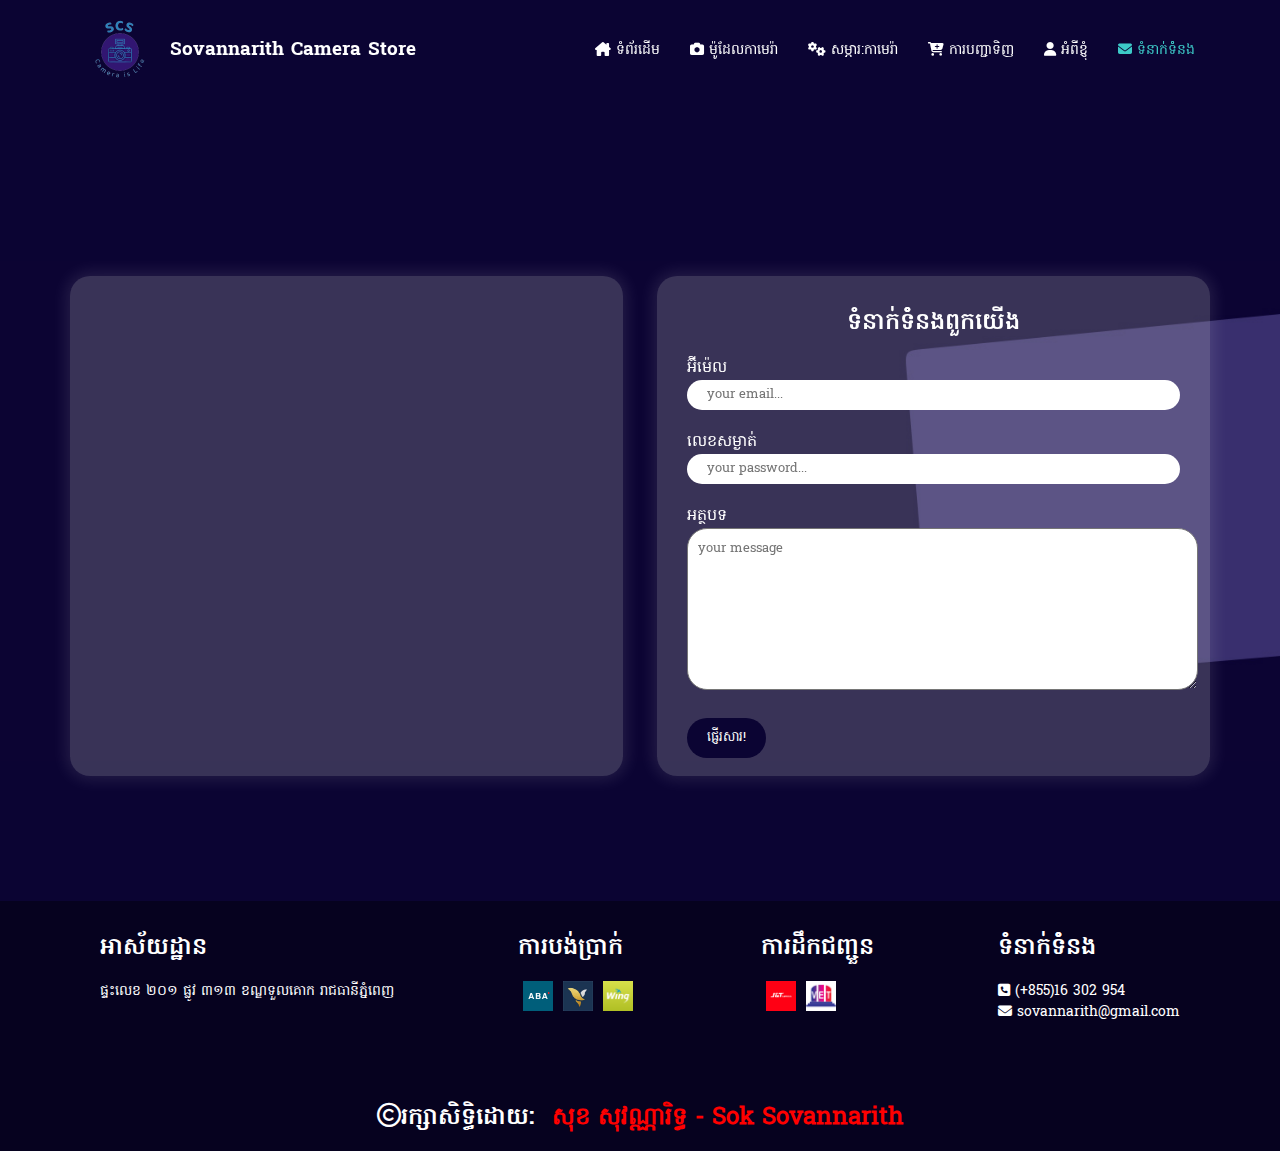
<file: pages/contact.html>
<!DOCTYPE html>
<html lang="en">
  <head>
    <meta charset="UTF-8" />
    <meta http-equiv="X-UA-Compatible" content="IE=edge" />
    <meta name="viewport" content="width=device-width, initial-scale=1.0" />
    <title>Sovannarith Camera Store</title>
    <link rel="icon" href="../img/scs-logo.png" />
    <!-- CSS's Link -->
    <link rel="stylesheet" href="../styles/style.css" />
    <!-- Fontawsome's Link -->
    <link
      rel="stylesheet"
      href="https://cdnjs.cloudflare.com/ajax/libs/font-awesome/6.4.0/css/all.min.css"
    />
    <!-- AOS's Link -->
    <link href="https://unpkg.com/aos@2.3.1/dist/aos.css" rel="stylesheet" />
    <!-- Animate.Style(Header Animation) -->
    <link
      rel="stylesheet"
      href="https://cdnjs.cloudflare.com/ajax/libs/animate.css/4.1.1/animate.min.css"
    />
  </head>
  <body>
    <div class="navbar">
      <div class="menubar">
        <a href="../index.html">
          <div class="logo">
            <img src="../img/scs-logo.png" alt="" />
            <h3>Sovannarith Camera Store</h3>
          </div>
        </a>
        <div class="menu">
          <ul>
            <li>
              <a href="../index.html"
                ><i class="fa-solid fa-house-chimney"></i> ទំព័រដើម</a
              >
            </li>
            <li>
              <a href="camera-category.html"
                ><i class="fa-solid fa-camera"></i> ម៉ូដែលកាមេរ៉ា</a
              >
              <div class="drop-down">
                <ul>
                  <li>
                    <a
                      href="camera-category.html#canon"
                      class="animate__animated animate__lightSpeedInLeft animate__delay-200s"
                      >Canon</a
                    >
                  </li>
                  <li>
                    <a
                      href="camera-category.html#nikon"
                      class="animate__animated animate__lightSpeedInLeft animate__delay-400s"
                      >Nikon</a
                    >
                  </li>
                  <li>
                    <a
                      href="camera-category.html#sony"
                      class="animate__animated animate__lightSpeedInLeft animate__delay-600s"
                      >Sony</a
                    >
                  </li>
                  <li>
                    <a
                      href="camera-category.html#fuji"
                      class="animate__animated animate__lightSpeedInLeft animate__delay-800s"
                      >FujiFilm</a
                    >
                  </li>
                  <li>
                    <a
                      href="camera-category.html#panasonic"
                      class="animate__animated animate__lightSpeedInLeft animate__delay-1000s"
                      >Panasonic</a
                    >
                  </li>
                </ul>
              </div>
            </li>
            <li>
              <a href="camera-accessory.html"
                ><i class="fa-solid fa-gears"></i> សម្ភារ:កាមេរ៉ា</a
              >
              <div class="drop-down d2">
                <ul>
                  <li>
                    <a
                      href="camera-accessory.html#lens"
                      class="animate__animated animate__lightSpeedInLeft animate__delay-200s"
                      >Lens</a
                    >
                  </li>
                  <li>
                    <a
                      href="camera-accessory.html#battery"
                      class="animate__animated animate__lightSpeedInLeft animate__delay-400s"
                      >Battery</a
                    >
                  </li>
                  <li>
                    <a
                      href="camera-accessory.html#memory&cardreader"
                      class="animate__animated animate__lightSpeedInLeft animate__delay-600s"
                    >
                      Memory & <br />
                      Card Reader
                    </a>
                  </li>
                  <li>
                    <a
                      href="camera-accessory.html#bag,case&strap"
                      class="animate__animated animate__lightSpeedInLeft animate__delay-800s"
                    >
                      Bag, Case, <br />
                      &Strap
                    </a>
                  </li>
                </ul>
              </div>
            </li>
            <li>
              <a href="order.html"
                ><i class="fa-solid fa-cart-plus"></i> ការបញ្ជាទិញ</a
              >
            </li>
            <li>
              <a href="about-us.html"
                ><i class="fa-solid fa-user"></i> អំពីខ្ញុំ</a
              >
            </li>
            <li>
              <a href="#" ​​ style="color: var(--teal)"
                ><i class="fa-solid fa-envelope"></i> ទំនាក់ទំំនង</a
              >
            </li>
          </ul>
        </div>
      </div>
    </div>

    <div class="contact-us">
      <div class="contact">
        <div class="sub" data-aos="zoom-in-right" data-aos-duration="800">
          <iframe
            src="https://www.google.com/maps/embed?pb=!1m18!1m12!1m3!1d3908.7186053382648!2d104.88789341472592!3d11.572018991784702!2m3!1f0!2f0!3f0!3m2!1i1024!2i768!4f13.1!3m3!1m2!1s0x3109519e0c9b2109%3A0x8b8d35d80b920ffc!2sANT%20Technology%20Training%20School!5e0!3m2!1sen!2skh!4v1679929184329!5m2!1sen!2skh"
            width="600"
            height="450"
            style="border: 0"
            allowfullscreen=""
            loading="lazy"
            referrerpolicy="no-referrer-when-downgrade"
          ></iframe>
        </div>
        <div class="sub" data-aos="zoom-in-left" data-aos-duration="800">
          <h2>ទំនាក់ទំំនងពួកយើង</h2>
          <div class="input-box">
            <label for="username">អ៊ីម៉េល</label>
            <input type="text" id="username" placeholder="your email..." />
          </div>
          <div class="input-box">
            <label for="pass">លេខសម្ងាត់</label>
            <input type="password" id="pass" placeholder="your password..." />
          </div>
          <div class="input-box message">
            <label for="">អត្ថបទ</label>
            <textarea rows="7" cols="57" placeholder="your message"></textarea>
          </div>
          <div class="input">
            <button type="submit">ផ្ញើរសារ!</button>
          </div>
        </div>
      </div>
    </div>
    <footer>
      <div class="footer-box">
        <div class="item">
          <h2>អាស័យដ្ឋាន</h2>
          <p>ផ្ទះលេខ​ ២០១ ផ្លូវ ៣១៣ ខណ្ឌទួលគោក រាជធានីភ្នំពេញ</p>
        </div>
        <div class="item">
          <h2>ការបង់ប្រាក់</h2>
          <div class="service-box">
            <div class="service">
              <img src="../img/aba.jpg" alt="" />
            </div>
            <div class="service">
              <img src="../img/acleda.jpg" alt="" />
            </div>
            <div class="service">
              <img src="../img/wing.png" alt="" />
            </div>
          </div>
        </div>
        <div class="item">
          <h2>ការដឹកជញ្ជួន</h2>
          <div class="service-box">
            <div class="service">
              <img src="../img/j&t.jpg" alt="" />
            </div>
            <div class="service">
              <img src="../img/vet.png" alt="" />
            </div>
          </div>
        </div>
        <div class="item">
          <h2>ទំនាក់ទំំនង</h2>
          <div class="box">
            <i class="fa-solid fa-square-phone"></i> (+855)16 302 954 <br />
          </div>
          <div class="box">
            <i class="fa-solid fa-envelope"></i> sovannarith@gmail.com
          </div>
        </div>
      </div>
      <div class="credit">
        <h2>
          <i class="fa-regular fa-copyright"></i>រក្សាសិទ្ធិដោយ​​:
          <span style="color: var(--red); margin-left: 10px">
            សុខ ​សុវណ្ណារិទ្ធ - Sok Sovannarith</span
          >
        </h2>
      </div>
    </footer>
  </body>
  <!-- AOS's Script Source -->
  <script src="https://unpkg.com/aos@2.3.1/dist/aos.js"></script>
  <script>
    // AOS's Script
    AOS.init();
  </script>
</html>
</file>
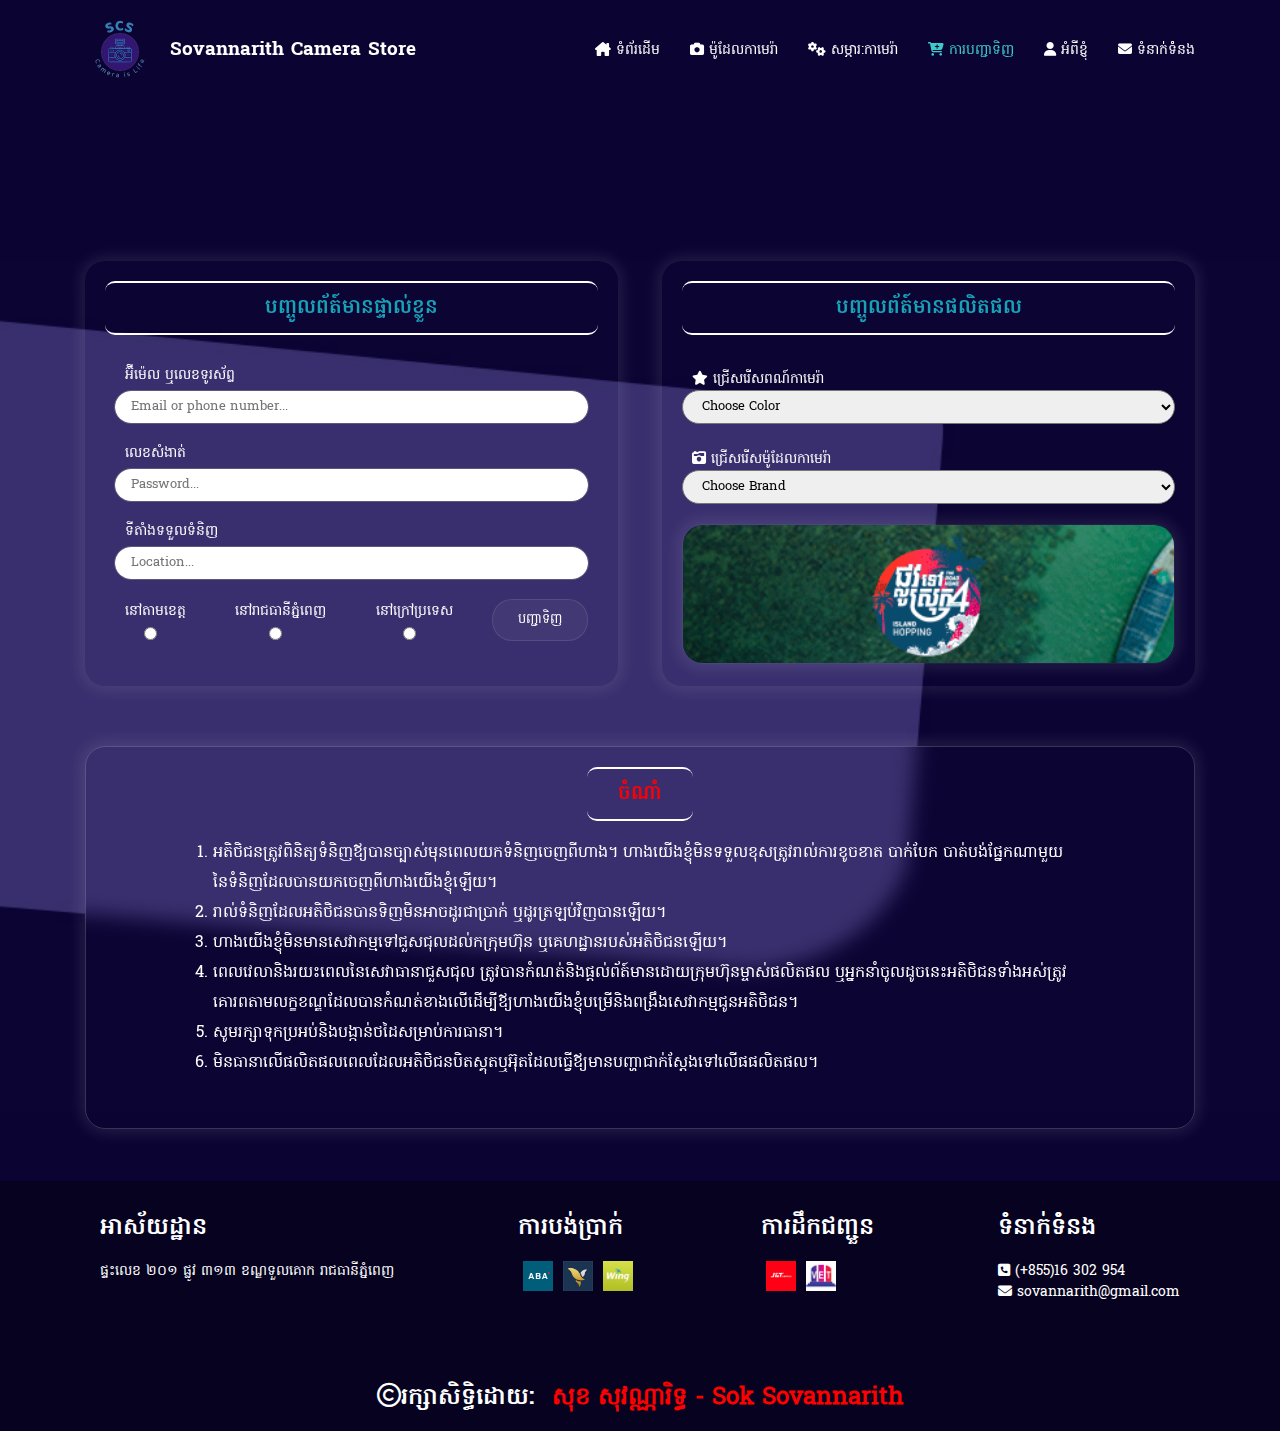
<file: pages/order.html>
<!DOCTYPE html>
<html lang="en">
  <head>
    <meta charset="UTF-8" />
    <meta http-equiv="X-UA-Compatible" content="IE=edge" />
    <meta name="viewport" content="width=device-width, initial-scale=1.0" />
    <title>Sovannarith Camera Store</title>
    <link rel="icon" href="../img/scs-logo.png" />
    <!-- CSS's Link -->
    <link rel="stylesheet" href="../styles/style.css" />
    <!-- Fontawsome's Link -->
    <link
      rel="stylesheet"
      href="https://cdnjs.cloudflare.com/ajax/libs/font-awesome/6.4.0/css/all.min.css"
    />
    <!-- AOS's Link -->
    <link href="https://unpkg.com/aos@2.3.1/dist/aos.css" rel="stylesheet" />
    <!-- Animate.Style(Header Animation) -->
    <link
      rel="stylesheet"
      href="https://cdnjs.cloudflare.com/ajax/libs/animate.css/4.1.1/animate.min.css"
    />
  </head>
  <body>
    <div class="navbar">
      <div class="menubar">
        <a href="../index.html">
          <div class="logo">
            <img src="../img/scs-logo.png" alt="" />
            <h3>Sovannarith Camera Store</h3>
          </div>
        </a>
        <div class="menu">
          <ul>
            <li>
              <a href="../index.html"
                ><i class="fa-solid fa-house-chimney"></i> ទំព័រដើម</a
              >
            </li>
            <li>
              <a href="camera-category.html"
                ><i class="fa-solid fa-camera"></i> ម៉ូដែលកាមេរ៉ា</a
              >
              <div class="drop-down">
                <ul>
                  <li>
                    <a
                      href="camera-category.html#canon"
                      class="animate__animated animate__lightSpeedInLeft animate__delay-200s"
                      >Canon</a
                    >
                  </li>
                  <li>
                    <a
                      href="camera-category.html#nikon"
                      class="animate__animated animate__lightSpeedInLeft animate__delay-400s"
                      >Nikon</a
                    >
                  </li>
                  <li>
                    <a
                      href="camera-category.html#sony"
                      class="animate__animated animate__lightSpeedInLeft animate__delay-600s"
                      >Sony</a
                    >
                  </li>
                  <li>
                    <a
                      href="camera-category.html#fuji"
                      class="animate__animated animate__lightSpeedInLeft animate__delay-800s"
                      >FujiFilm</a
                    >
                  </li>
                  <li>
                    <a
                      href="camera-category.html#panasonic"
                      class="animate__animated animate__lightSpeedInLeft animate__delay-1000s"
                      >Panasonic</a
                    >
                  </li>
                </ul>
              </div>
            </li>
            <li>
              <a href="camera-accessory.html"
                ><i class="fa-solid fa-gears"></i> សម្ភារ:កាមេរ៉ា</a
              >
              <div class="drop-down d2">
                <ul>
                  <li>
                    <a
                      href="camera-accessory.html#lens"
                      class="animate__animated animate__lightSpeedInLeft animate__delay-200s"
                      >Lens</a
                    >
                  </li>
                  <li>
                    <a
                      href="camera-accessory.html#battery"
                      class="animate__animated animate__lightSpeedInLeft animate__delay-400s"
                      >Battery</a
                    >
                  </li>
                  <li>
                    <a
                      href="camera-accessory.html#memory&cardreader"
                      class="animate__animated animate__lightSpeedInLeft animate__delay-600s"
                    >
                      Memory & <br />
                      Card Reader
                    </a>
                  </li>
                  <li>
                    <a
                      href="camera-accessory.html#bag,case&strap"
                      class="animate__animated animate__lightSpeedInLeft animate__delay-800s"
                    >
                      Bag, Case, <br />
                      &Strap
                    </a>
                  </li>
                </ul>
              </div>
            </li>
            <li>
              <a href="#" style="color: var(--teal)"
                ><i class="fa-solid fa-cart-plus"></i> ការបញ្ជាទិញ</a
              >
            </li>
            <li>
              <a href="about-us.html"
                ><i class="fa-solid fa-user"></i> អំពីខ្ញុំ</a
              >
            </li>
            <li>
              <a href="contact.html"
                ><i class="fa-solid fa-envelope"></i> ទំនាក់ទំំនង</a
              >
            </li>
          </ul>
        </div>
      </div>
    </div>
    <div class="container-order">
      <div class="order-box">
        <div class="description">
          <div class="info" data-aos="zoom-in-right" data-aos-duration="800">
            <div class="customer">
              <div class="title">
                <h1>បញ្ចូលព័ត៍មានផ្ទាល់ខ្លួន</h1>
              </div>
              <div class="form-customer">
                <div class="form">
                  <label for="mail">អ៊ីម៉េល ឬលេខទូរស័ព្ទ</label>
                  <input
                    type="text"
                    id="mail"
                    placeholder="Email or phone number..."
                  />
                </div>
                <div class="form">
                  <label for="pass">លេខសំងាត់</label>
                  <input type="password" id="pass" placeholder="Password..." />
                </div>
                <div class="form">
                  <label for="location">ទីតាំងទទួលទំនិញ</label>
                  <input type="text" id="location" placeholder="Location..." />
                </div>
                <div class="form1">
                  <div class="form">
                    <label for="location1">នៅតាមខេត្ដ</label>
                    <input
                      type="radio"
                      name="location"
                      id="location1"
                      style="outline: none"
                    />
                  </div>
                  <div class="form">
                    <label for="location2">នៅរាជធានីភ្នំពេញ</label>
                    <input
                      type="radio"
                      name="location"
                      id="location2"
                      style="outline: none"
                    />
                  </div>
                  <div class="form">
                    <label for="location3">នៅក្រៅប្រទេស</label>
                    <input
                      type="radio"
                      name="location"
                      id="location3"
                      style="outline: none"
                    />
                  </div>
                  <div class="form">
                    <button type="submit">បញ្ជាទិញ</button>
                  </div>
                </div>
              </div>
            </div>
          </div>
          <div class="info" data-aos="zoom-in-left" data-aos-duration="800">
            <div class="title">
              <h1>បញ្ចូលព័ត៍មានផលិតផល</h1>
            </div>
            <div class="form f1">
              <label for="color"
                ><i class="fa-solid fa-star"></i> ជ្រើសរើសពណ៍កាមេរ៉ា</label
              >
              <select name="" id="color">
                <option value="color">Choose Color</option>
                <option value="black">Black</option>
                <option value="white">White</option>
                <option value="gold">Gold</option>
                <option value="red">Red</option>
              </select>
            </div>
            <div class="form f1">
              <label for="camera"
                ><i class="fa-solid fa-camera-retro"></i>
                ជ្រើសរើសម៉ូដែលកាមេរ៉ា</label
              >
              <select name="" id="camera">
                <option value="brand">Choose Brand</option>
                <option value="canon">Canon</option>
                <option value="nikon">Nikon</option>
                <option value="sony">Sony</option>
                <option value="fuji">FujiFilm</option>
                <option value="panasonic">Panasonic</option>
              </select>
            </div>
            <div class="ads-box">
              <div class="ads">
                <img src="../img/ads-03.gif" alt="ads-03" />
              </div>
            </div>
          </div>
        </div>
        <div class="term-condition">
          <div class="title">
            <h1 style="color: var(--red)">ចំណាំ</h1>
          </div>
          <div class="noted">
            <ul>
              <li>
                អតិថិជនត្រូវពិនិត្យទំនិញឪ្យបានច្បាស់មុនពេលយកទំនិញចេញពីហាង។
                ហាងយើងខ្ញុំមិនទទួលខុសត្រូវរាល់ការខូចខាត បាក់បែក
                បាត់បង់ផ្នែកណាមួយនៃទំនិញដែលបានយកចេញពីហាងយើងខ្ញុំឡើយ។
              </li>
              <li>
                រាល់ទំនិញដែលអតិថិជនបានទិញមិនអាចដូរជាប្រាក់ ឬដូរត្រឡប់វិញបានឡើយ។
              </li>
              <li>
                ហាងយើងខ្ញុំមិនមានសេវាកម្មទៅជួសជុលដល់កក្រុមហ៊ុន
                ឬគេហដ្ឋានរបស់អតិថិជនឡើយ។
              </li>
              <li>
                ពេលវេលានិងរយះពេលនៃសេវាធានាជួសជុល
                ត្រូវបានកំណត់និងផ្ដល់ព័ត៍មានដោយក្រុមហ៊ុនម្ចាស់ផលិតផល
                ឬអ្នកនាំចូល​
                ដូចនេះ​អតិថិជនទាំងអស់ត្រូវគោរពតាមលក្ខខណ្ឌដែលបានកំណត់ខាងលើដើម្បីឪ្យហាងយើងខ្ញុំបម្រើនិងពង្រឹងសេវាកម្មជូនអតិថិជន។
              </li>
              <li>សូមរក្សាទុកប្រអប់និងបង្កាន់ថដៃសម្រាប់ការធានា។</li>
              <li>
                មិនធានាលើផលិតផលពេលដែលអតិថិជនបិតស្គុតឬអ៊ុតដែលធ្វើឪ្យមានបញ្ហាជាក់ស្ដែងទៅលើផផលិតផល។
              </li>
            </ul>
          </div>
        </div>
      </div>
    </div>
    <footer>
      <div class="footer-box">
        <div class="item">
          <h2>អាស័យដ្ឋាន</h2>
          <p>ផ្ទះលេខ​ ២០១ ផ្លូវ ៣១៣ ខណ្ឌទួលគោក រាជធានីភ្នំពេញ</p>
        </div>
        <div class="item">
          <h2>ការបង់ប្រាក់</h2>
          <div class="service-box">
            <div class="service">
              <img src="../img/aba.jpg" alt="" />
            </div>
            <div class="service">
              <img src="../img/acleda.jpg" alt="" />
            </div>
            <div class="service">
              <img src="../img/wing.png" alt="" />
            </div>
          </div>
        </div>
        <div class="item">
          <h2>ការដឹកជញ្ជួន</h2>
          <div class="service-box">
            <div class="service">
              <img src="../img/j&t.jpg" alt="" />
            </div>
            <div class="service">
              <img src="../img/vet.png" alt="" />
            </div>
          </div>
        </div>
        <div class="item">
          <h2>ទំនាក់ទំំនង</h2>
          <div class="box">
            <i class="fa-solid fa-square-phone"></i> (+855)16 302 954 <br />
          </div>
          <div class="box">
            <i class="fa-solid fa-envelope"></i> sovannarith@gmail.com
          </div>
        </div>
      </div>
      <div class="credit">
        <h2>
          <i class="fa-regular fa-copyright"></i>រក្សាសិទ្ធិដោយ​​:
          <span style="color: var(--red); margin-left: 10px">
            សុខ ​សុវណ្ណារិទ្ធ - Sok Sovannarith</span
          >
        </h2>
      </div>
    </footer>
  </body>
  <!-- AOS's Script Source -->
  <script src="https://unpkg.com/aos@2.3.1/dist/aos.js"></script>
  <script>
    // AOS's Script
    AOS.init();
  </script>
</html>
</file>
<file: styles/style.css>
:root {
  --bg-black: #0b0433;
  --teal: #3dcac8;
  --cyan: #17a2b8;
  --info: #17a2b8;
  --white: #fff;
  --red: #ff0000;
  --gold: #ffd700;
  --bg-box: #3a3458;
  --bg-footer: #06021f;
  --light-color: #d2d2d23a;
  --light-grey: #f5f5f598;
  --light-color-blur: #e6e4e40d;
  --border: 0.1rem solid rgba(255, 255, 255, 0.1);
  --box-shadow: 0 0 1rem 0.25rem rgba(255, 255, 255, 0.1);
}
@font-face {
  font-family: thin;
  src: url(../font/Hanuman-Light.ttf);
}
@font-face {
  font-family: normal;
  src: url(../font/Hanuman-Regular.ttf);
}
@font-face {
  font-family: bold;
  src: url(../font/Hanuman-Bold.ttf);
}
* {
  padding: 0;
  margin: 0;
  box-sizing: border-box;
  font-family: normal;
}
html {
  scroll-behavior: smooth;
}
body {
  display: flex;
  flex-direction: column;
  align-items: center;
  background-color: var(--bg-black);
  position: relative;
}
img {
  width: 100%;
  height: 100%;
  object-fit: cover;
}
a {
  display: block;
  text-decoration: none;
}
h1,
h2,
h3,
h4,
h5,
h6 {
  font-family: bold;
}
p {
  font-family: normal;
}
.container-box {
  margin-bottom: 70px;
}
/* Navbar */
.container {
  width: 100%;
  height: 730px;
  background-image: url("../img/header-background.jpg");
  background-repeat: no-repeat;
  background-size: cover;
  background-position: center;
  position: relative;
}
.navbar {
  width: 100%;
  display: flex;
  justify-content: center;
  align-items: center;
  position: sticky;
  top: 0;
  z-index: 999;
  backdrop-filter: blur(20px);
}
.menubar {
  width: 1140px;
  display: flex;
  justify-content: space-between;
  align-items: center;
}
.menubar .logo {
  height: 100px;
  display: flex;
  align-items: center;
  white-space: nowrap;
  color: var(--white);
}
.menubar .logo img {
  width: 100%;
  height: 100%;
  object-fit: contain;
  background-blend-mode: var(--bg-black);
}
.menubar .menu ul {
  list-style-type: none;
}
.menubar .menu ul li {
  float: left;
}
.menubar .menu ul li a {
  display: block;
  text-decoration: none;
  color: var(--white);
  padding: 40px 15px;
  font-size: 14px;
  transition: all 0.3s;
}
.menubar .menu ul li a:hover {
  color: var(--teal);
}
/* Drop-Down */
.drop-down {
  display: none;
  position: absolute;
  background-color: rgba(170, 170, 170, 0.9);
  box-shadow: var(--box-shadow);
  transition: all 0.5s;
  border-radius: 10px;
}
.drop-down ul {
  display: flex !important;
  flex-direction: column !important;
}
.drop-down ul li {
  display: flex;
  justify-content: center;
  align-items: center;
}
.drop-down ul li a {
  padding: 15px 26px !important;
}
.menu ul li:hover .drop-down {
  display: block;
}
.d2 ul li a {
  text-align: center;
  padding: 10px 23.3px !important;
}

/* Slider */
.slider {
  width: 1140px;
  height: 640px;
  display: flex;
  flex-direction: column;
  justify-content: center;
  align-items: center;
  position: absolute;
  top: 56%;
  left: 50%;
  transform: translate(-50%, -50%);
}
.slider .slide-box {
  width: 80%;
  height: 400px;
  box-shadow: var(--box-shadow);
  border-radius: 20px;
}
.swiper {
  width: 100%;
  height: 100%;
}
.slider .swiper-slide .camera-img {
  width: 50%;
  height: 100%;
  float: left;
  display: flex;
  justify-content: center;
  align-items: center;
}
.slider .swiper-slide .camera-img .resize {
  width: 85%;
  height: 85%;
  object-fit: cover;
}
.slider .swiper-slide .camera-feature {
  width: 50%;
  height: 100%;
  padding: 20px 30px;
  float: right;
  color: var(--white);
}
.slider .camera-feature h1 {
  text-align: center;
  text-shadow: 1px 2px 5px var(--bg-black);
}
.slider .camera-feature ul {
  list-style-type: disc;
}
.slider .camera-feature ul li {
  line-height: 30px;
}
.swiper-button-next,
.swiper-button-prev {
  color: var(--light-color) !important;
}

/* Brand-Camera */
.brand-camera {
  width: 60%;
  background-color: var(--light-color);
  margin-top: 40px;
  border-radius: 10px;
  box-shadow: var(--box-shadow);
}
.brand-camera ul {
  display: flex;
  justify-content: space-around;
  list-style-type: none;
}
.brand-camera ul li a {
  display: block;
  text-decoration: none;
  padding: 20px 0;
  color: var(--white);
}
.brand-camera ul li a:hover img {
  transform: scale(1.1);
}
.brand-camera .img-brand {
  width: 60px;
  height: 60px;
}
.brand-camera .img-brand img {
  object-fit: contain;
  transition: all 0.5s;
}
.brand-camera ul li a .brand-1 {
  transition: all 0.5s;
}
.brand-camera ul li a:hover .brand-1 {
  transform: scale(1.1);
}
.brand-camera ul li a:hover .brand-1 img {
  transform: scale(1);
}

/* Information */
.information-box {
  width: 100%;
  height: 200px;
  margin-top: 120px;
  border-radius: 200px;
  padding: 20px 100px;
  display: flex;
  justify-content: center;
  align-items: center;
  background-color: var(--light-color);
  box-shadow: var(--box-shadow);
}
.information-box .information {
  width: 1140px;
  display: flex;
  justify-content: space-between;
}
.information-box .information .item {
  width: 22%;
  height: 100px;
  border-radius: 10px;
  background-color: var(--light-color);
  display: grid;
  grid-template-columns: 100px 1fr;
}
.information-box .item .icon-box {
  display: flex;
  justify-content: center;
  align-items: center;
}
.information-box .item .icon-box .icon-cover {
  display: flex;
  justify-content: center;
  align-items: center;
  font-size: 45px;
  color: var(--white);
}
.information-box .information .description {
  color: var(--white);
  display: flex;
  flex-direction: column;
  justify-content: center;
  align-content: end;
}
.information-box .description p {
  font-family: bold;
}
.information-box .description h3 {
  margin-left: 10px;
}

/* Hot-Product */
.container-box {
  width: 100%;
  margin-top: 120px;
  background-image: url("../img/details-2-background.jpg");
  background-repeat: no-repeat;
  background-size: cover;
  background-position: center;
  display: flex;
  flex-direction: column;
  align-items: center;
}
.product {
  width: 1140px;
  padding: 20px;
}
.product .title {
  color: var(--white);
  position: relative;
}
.product .title hr {
  width: 80%;
  position: absolute;
  top: 50%;
  right: -40px;
  transform: translateY(-50%);
  border: 2px solid var(--white);
}
.product .item-box {
  width: 1140px;
  margin-top: 50px;
  display: flex;
  justify-content: space-between;
}
.product .item-box .item {
  width: 22%;
  height: 350px;
  border-radius: 20px;
  box-shadow: var(--box-shadow);
  transition: all 0.5s;
  overflow: hidden;
  position: relative;
}
.product .item .item-img {
  width: 100%;
  height: 60%;
}
.product .item .item-img img {
  transition: all 0.5s;
  object-fit: contain;
}
.product .item .item-description {
  width: 100%;
  height: 40%;
  padding: 0 10px;
  border-radius: 0 0 20px 20px;
  box-sizing: border-box;
  transition: all 0.5s;
  position: absolute;
  position: relative;
  bottom: -40px;
}
.product .item .item-description h2 {
  font-size: 15px;
  color: var(--white);
  text-shadow: 1px 2px 5px var(--bg-black);
}
.product .item .item-description p {
  font-size: 14px;
  margin-top: 10px;
  color: var(--light-grey);
}
.product .item .item-description .order {
  position: absolute;
  width: 93%;
  bottom: 10px;
  display: flex;
  justify-content: space-between;
  align-items: center;
}
.product .item .item-description .order p {
  box-sizing: border-box;
  color: var(--red);
  font-size: 14px;
}
.product .item .item-description .order .or {
  color: var(--white);
  padding: 5px 15px;
  border-radius: 20px;
  font-size: 12px;
  background-color: var(--info);
  text-align: center;
  transition: all 0.5s;
}
.product .item-box .item:hover {
  background-color: var(--light-color-blur);
  box-shadow: var(--box-shadow);
}
.product .item-box .item:hover img {
  transform: scale(1.1);
}
.product .item-box .item:hover .item-description {
  bottom: 0;
}
.product .item-description .order .or:hover {
  box-shadow: 0 0 5px 2px var(--teal);
}

/* Subscription */
.subscription-box {
  width: 100%;
  height: 500px;
  background-image: url("../img/details-1-background.jpg");
  background-repeat: no-repeat;
  background-size: cover;
  background-position: center;
  display: flex;
  flex-direction: column;
  align-items: center;
}
.subscription-box .title {
  position: relative;
}
.subscription-box .title span {
  position: absolute;
  top: -25px;
  right: -60px;
  padding: 5px 15px;
  border-radius: 20px;
  font-size: 12px;
  rotate: 35deg;
  color: var(--white);
  background-color: var(--red);
  transition: all 0.3s;
}
.subscription-box .title:hover span {
  background-color: var(--light-color);
  box-shadow: 0 0 5px 5px var(--light-color-blur);
  rotate: 20deg;
}
.subscription-box .title:hover h1 {
  transform: scale(1.1);
}
.subscription-box .title h1 {
  padding: 5px 10px;
  border-radius: 20px;
  color: var(--white);
  border-bottom: 3px solid var(--white);
  border-left: 3px solid var(--white);
  border-right: 3px solid var(--white);
  box-shadow: var(--box-shadow);
  transition: all 0.5s;
}
.subscription-box h1:hover {
  transform: scale(1.1);
}
.subscription-box .subscription {
  width: 1140px;
  height: 100%;
  margin-top: 30px;
  display: flex;
  justify-content: space-between;
}

.subscription-box .subscription .sub {
  width: 48.5%;
  height: 100%;
  padding: 20px 40px;
  border-radius: 20px;
  color: var(--white);
  background-color: var(--light-color);
  box-shadow: var(--box-shadow);
  transition: all 0.3s;
}
.subscription-box .subscription .sub:hover {
  transform: scale(1.05);
}
.subscription-box .subscription .sub h2 {
  text-align: center;
  margin-bottom: 15px;
}
.subscription-box .subscription .sub ul {
  padding: 0 50px;
}
.subscription-box .subscription .sub ul li {
  line-height: 30px;
}
.subscription-box .subscription .sub .input-box {
  margin: 10px 0 20px;
}
.subscription-box .subscription .sub .input-box input {
  border: unset;
  width: 100%;
  padding: 5px 20px;
  border-radius: 20px;
}
.subscription-box .subscription .sub .input {
  display: flex;
  justify-content: space-between;
  align-items: center;
}
.subscription-box .sub .input button {
  padding: 10px 20px;
  border-radius: 20px;
  background-color: var(--bg-black);
  color: var(--white);
  border: none;
  transition: all 0.5s;
}
.subscription-box .sub .input button:hover {
  box-shadow: 0 0 10px 3px var(--light-color);
  transform: scale(1.1);
}

/* Customer-Review */
.customer-review {
  display: flex;
  flex-direction: column;
  align-items: center;
  margin: 100px 0;
}
.customer-review .title {
  position: relative;
  transition: all 0.5s;
}
.customer-review .title span {
  position: absolute;
  top: -15px;
  right: -10px;
  rotate: 20deg;
  color: var(--gold);
}
.customer-review .title span i {
  transition: all 0.5s;
}
.customer-review .title h1 {
  color: var(--white);
  margin-bottom: 40px;
  padding: 5px 15px;
  border-radius: 20px;
  color: var(--white);
  border-bottom: 3px solid var(--white);
  box-shadow: var(--box-shadow);
}
.customer-review .title:hover {
  transform: scale(1.1);
}
.customer-review .title:hover i {
  rotate: 90deg;
}
.customer-review .review-box {
  width: 1140px;
  display: flex;
  justify-content: space-between;
}
.customer-review .review-box .item {
  width: 30%;
  height: 150px;
  border-radius: 20px;
  display: grid;
  grid-template-columns: 150px 1fr;
  box-shadow: var(--box-shadow);
  transition: all 0.5s;
}
.customer-review .review-box .item:hover {
  background-color: var(--light-color);
  box-shadow: var(--box-shadow);
}
.customer-review .review-box .item:hover .profile-review .profile img,
.customer-review .review-box .item:hover .review-description {
  transform: scale(1.1);
}
.customer-review .item .profile-review {
  display: flex;
  justify-content: center;
  align-items: center;
}
.customer-review .item .profile-review .profile {
  width: 100px;
  height: 100px;
}
.customer-review .item .profile img {
  border-radius: 50%;
  transition: all 0.5s;
}
.customer-review .item .review-description {
  padding: 10px 20px;
  color: var(--white);
  transition: all 0.5s;
}
.customer-review .item .review-description p {
  line-height: 20px;
  margin: 15px 0 20px;
  font-size: 16px;
}
.customer-review .item .review-description .star {
  margin-left: 30px;
}
.customer-review .item .review-description i {
  color: var(--gold);
  font-size: 14px;
}

/* Footer */
footer {
  width: 100%;
  height: 250px;
  margin-top: 70px;
  background-color: var(--bg-footer);
  display: flex;
  flex-direction: column;
  align-items: center;
}
footer .footer-box {
  width: 1140px;
  height: 80%;
  padding: 30px;
  display: flex;
  justify-content: space-between;
  position: relative;
}
footer .footer-box .item {
  display: flex;
  flex-direction: column;
}
footer .footer-box .item .box {
  color: var(--white);
  font-size: 14px;
  text-align: left;
}
footer .footer-box h2 {
  color: var(--white);
  margin-bottom: 15px;
}
footer .footer-box p {
  color: var(--white);
  font-size: 14px;
}
footer .footer-box .item .service-box {
  display: flex;
}
footer .footer-box .item .service-box .service {
  width: 30px;
  height: 30px;
  margin: 0 5px;
}
footer .footer .credit {
  width: 1140px;
  height: 20%;
  padding: 10px;
  display: flex;
  justify-content: center;
  align-items: center;
}
footer .credit h2 {
  text-align: center;
  color: var(--white);
}

/* About Us */
.about-us {
  width: 100%;
  height: 680px;
  margin-top: 160px;
  display: flex;
  flex-direction: column;
  align-items: center;
  background-image: url("../img/details-1-background.jpg");
  background-repeat: no-repeat;
  background-size: cover;
  background-position: center;
  position: relative;
}
.about {
  width: 1140px;
  height: 90%;
  padding: 30px;
  border-radius: 20px;
  background-color: var(--light-color-blur);
  box-shadow: 0 0 10px 2px var(--light-color);
  display: flex;
  flex-direction: column;
  align-items: center;
}
.about-us h1 {
  width: 150px;
  border-radius: 10px;
  padding: 10px 20px;
  margin-top: 40px;
  text-align: center;
  color: var(--white);
  border-top: 3px solid var(--white);
  border-bottom: 3px solid var(--white);
  transition: all 0.5s;
}
.about-us p {
  color: var(--white);
  margin-top: 60px;
  font-size: 22px;
  text-align: center;
}

/* Contact-Us */
.contact-us {
  width: 100%;
  height: 500px;
  margin-top: 160px;
  margin-bottom: 70px;
  background-image: url("../img/details-2-background.jpg");
  background-repeat: no-repeat;
  background-size: cover;
  background-position: center;
  display: flex;
  justify-content: center;
  align-items: center;
}
.contact-us .contact {
  width: 1140px;
  height: 100%;
  margin-top: 30px;
  display: flex;
  justify-content: space-between;
}
.contact-us .contact .sub {
  width: 48.5%;
  height: 100%;
  padding: 30px;
  border-radius: 20px;
  color: var(--white);
  background-color: var(--light-color);
  box-shadow: var(--box-shadow);
  transition: all 0.3s;
}
.contact-us .contact .sub:hover {
  transform: scale(1.05);
}
.contact-us .contact .sub h2 {
  text-align: center;
  margin-bottom: 15px;
}
.contact-us .contact .sub ul {
  padding: 0 50px;
}
.contact-us .contact .sub ul li {
  line-height: 30px;
}
.contact-us .contact .sub .input-box {
  margin: 10px 0 20px;
}
.contact-us .contact .sub .input-box input {
  border: unset;
  width: 100%;
  padding: 5px 20px;
  border-radius: 20px;
}
.contact-us .contact .sub .input-box input:focus {
  outline: 1px solid var(--light-color);
}
.contact-us .contact .sub .input {
  display: flex;
  justify-content: space-between;
  align-items: center;
}
.contact-us .sub .input button {
  padding: 10px 20px;
  border-radius: 20px;
  background-color: var(--bg-black);
  color: var(--white);
  border: none;
  transition: all 0.5s;
}
.contact-us .sub .message textarea {
  padding: 10px;
  border-radius: 20px;
}
.contact-us .sub .message textarea:focus {
  outline: 1px solid var(--light-color);
}
.contact-us .contact iframe {
  width: 100%;
  height: 100%;
  object-fit: cover;
  border-radius: 20px;
}

/* Customer-Detail */
.container-profile {
  width: 1140px;
  height: 600px;
  margin: 80px 0 70px;
  border-radius: 20px;
  box-shadow: var(--box-shadow);
}
.semicircle {
  position: relative;
  width: 100%;
  height: 50px;
  margin-top: 30px;
  margin-bottom: 40px;
  border-radius: 20px 20px 0 0;
}
.semicircle .profile {
  position: absolute;
  left: 50%;
  bottom: 0px;
  transform: translateX(-50%) translateY(50%);
  width: 100px;
  height: 100px;
  border-radius: 50%;
  background-color: var(--light-color-blur);
}
.semicircle .profile img {
  border-radius: 50%;
}
.container-profile .description {
  width: 100%;
  height: calc(100% - 100px);
  display: flex;
  justify-content: space-between;
}
.container-profile .description .description-detail {
  width: 45%;
  height: 100%;
  padding: 20px 30px;
  color: var(--white);
  font-size: 13px;
}
.container-profile .description-detail .detail-title {
  margin-bottom: 20px;
  white-space: nowrap;
}
.container-profile .description-detail .detail-img {
  width: 100%;
  height: 50%;
  border-radius: 20px;
  padding: 10px;
  border: var(--border);
  display: flex;
  flex-direction: column;
}
.container-profile .description-detail .detail-img img {
  border-radius: 20px;
  object-fit: contain;
}
.container-profile .description-detail .detail-spec {
  width: 100%;
  height: 30%;
  padding: 0 0 20px 0;
  margin-top: 10px;
  text-align: start;
}
.container-profile .description-detail .detail-spec ul {
  width: 100%;
  height: 100%;
  padding: 20px 30px;
}
.description-detail .profile-box {
  display: flex;
  justify-content: space-between;
  align-items: center;
  margin-top: 20px;
  border-radius: 20px;
  padding: 30px;
  border: var(--border);
}
.description-detail .star-review {
  display: flex;
  flex-direction: column;
  color: var(--white);
}
.description-detail .star-review p {
  margin-right: 15px;
}
.description-detail .star-review i {
  font-size: 12px;
  color: var(--gold);
}
.description-detail .star-review .like-review {
  font-size: 12px;
}
.description-detail .location-customer {
  width: 100%;
  height: 45%;
  margin-top: 20px;
  border-radius: 20px;
  border: var(--border);
  box-shadow: 0 0 10px 2px var(--light-color);
}
.description-detail .location-customer iframe {
  width: 100%;
  height: 100%;
  object-fit: cover;
  border-radius: 20px;
}

/* Container-Order */
.container-order {
  width: 100%;
  height: 850px;
  margin-top: 160px;
  display: flex;
  justify-content: center;
  background-image: url("../img/details-1-background.jpg");
  background-repeat: no-repeat;
  background-size: cover;
}
.container-order .order-box {
  width: 1140px;
  height: 100%;
  padding: 0 15px;
}
.container-order .order-box .description {
  width: 100%;
  height: 50%;
  display: flex;
  justify-content: space-between;
}
.order-box .description .info {
  width: 48%;
  height: 100%;
  padding: 20px;
  border-radius: 20px;
  box-shadow: var(--box-shadow);
  transition: all 0.5s;
}
.order-box .description .info:hover {
  transform: scale(1.05);
}
.order-box .description .info .title {
  color: var(--white);
  margin-bottom: 30px;
}
.order-box .title h1 {
  font-size: 20px;
  text-align: center;
  border-radius: 10px;
  padding: 10px;
  color: var(--info);
  border-top: 2px solid var(--white);
  border-bottom: 2px solid var(--white);
}
.order-box .description .info .form-customer {
  width: 100%;
}
.order-box .form-customer .form {
  padding: 0 10px;
  margin-top: 20px;
  display: flex;
  flex-direction: column;
}
.order-box .form-customer .form label {
  color: var(--white);
}
.order-box .form-customer .form input {
  padding: 5px 15px;
  border-radius: 20px;
  border: var(--border);
  margin-top: 5px;
  outline: 1px solid rgba(128, 128, 128, 0.52);
}
.order-box .form-customer .form input:focus {
  outline: 2px solid rgba(128, 128, 128, 0.52);
}
.container-order .order-box .title {
  width: 100%;
  height: 15%;
  color: var(--red);
  text-align: center;
}
.form1 {
  display: flex;
  justify-content: space-between;
  align-items: center;
}
.form button {
  padding: 10px 25px;
  border-radius: 20px;
  color: var(--white);
  background-color: var(--light-color-blur);
  border: var(--border);
}
.order-box .info .title {
  margin-bottom: 30px;
}
.order-box .info .form {
  display: flex;
  flex-direction: column;
  color: var(--white);
}
.order-box .info .f1 {
  margin-top: 25px;
}
.order-box .info .form select {
  padding: 5px 15px;
  border-radius: 20px;
}
.order-box .info .form select:focus {
  outline: 1px solid var(--light-color-blur);
}
.order-box .info .form option {
  background-color: var(--light-color);
}
.order-box .info label {
  margin-left: 10px;
  font-size: 14px;
}
.order-box .info .ads-box {
  width: 100%;
  height: 140px;
  margin: 20px 0;
}
.order-box .info .ads-box .ads {
  width: 100%;
  height: 100%;
  border-radius: 20px;
  border: var(--border);
  box-shadow: var(--box-shadow);
}
.order-box .info .ads-box .ads img {
  border-radius: 20px;
}
.order-box .term-condition {
  height: 45%;
  margin-top: 60px;
  padding: 20px;
  border-radius: 20px;
  box-shadow: var(--box-shadow);
  border: 1px solid var(--light-color);
  display: flex;
  flex-direction: column;
  align-items: center;
  backdrop-filter: blur(10px);
  transition: all 0.5s;
}
.order-box .term-condition .noted {
  width: 80%;
  height: 100%;
  color: var(--white);
  line-height: 30px;
}
.order-box .term-condition .noted ul {
  list-style-type: decimal;
  padding: 20px 0;
}
.order-box .term-condition .title {
  width: 10%;
}

/* Product-Detail */
.product-detail {
  width: 1140px;
  height: 500px;
  margin-top: 120px;
  display: flex;
  justify-content: space-between;
}
.swiper {
  width: 100%;
  height: 100%;
}
.product-detail .detail {
  height: 100%;
  border: var(--border);
}
.product-detail .detail-1 {
  width: 60%;
}
.product-detail .detail-2 {
  width: 35%;
  border-radius: 20px;
}
.product-detail .detail-2 .product-img {
  width: 100%;
  height: 40%;
}
.product-detail .detail-2 .product-img img {
  object-fit: contain;
  border-bottom: var(--border);
}
.product-detail .detail-2 .product-description {
  width: 100%;
  height: 60%;
  padding: 10px;
}
.product-detail .product-description h1 {
  font-size: 25px;
  color: var(--red);
}
.product-detail .product-description a {
  width: 100%;
  padding: 10px;
  border: none;
  font-size: 20px;
  border-radius: 20px;
  margin-top: 10px;
  margin-bottom: 30px;
  color: var(--white);
  background-color: var(--bg-box);
  text-align: center;
  transition: all 0.3s;
}
.product-detail .product-description a:hover {
  box-shadow: 0 0 5px 3px var(--light-color);
  background-color: var(--info);
}
.product-detail .detail-2 .product-description .block {
  border-top: 1px solid var(--white);
  color: var(--white);
  display: flex;
  justify-content: space-between;
  padding: 10px;
}
.product-detail .title {
  display: flex;
  justify-content: center;
  align-items: center;
  background-color: var(--bg-box);
}
.resize {
  width: 85%;
  height: 90%;
  margin-left: 25px;
  margin-top: 20px;
}
.video-broll {
  width: 1140px;
  height: 500px;
  color: var(--white);
  margin-top: 50px;
  padding: 20px;
  border-radius: 10px;
  box-shadow: var(--box-shadow);
}
.video-broll .title h2 {
  padding: 10px;
  color: var(--white);
  border-bottom: 2px solid var(--white);
}
.video-broll .description-box {
  width: 100%;
  height: 85%;
  display: flex;
  justify-content: space-between;
}
.video-broll .description-box .description {
  height: 100%;
  padding: 20px;
}
.video-broll .description-box .d1 {
  width: 60%;
}
.video-broll .description-box .d2 {
  width: 40%;
}
.video-broll .description-box .description p {
  margin-top: 10px;
}
.video-broll .description-box .description video {
  width: 560px;
  height: 360px;
  object-fit: cover;
  margin-top: 10px;
  border-radius: 10px;
  border: none;
}

/* Display */
.display {
  width: 100%;
  height: 60px;
  background-color: green;
  opacity: 0;
}

/* Category-Product */
.category-product {
  width: 100%;
  display: flex;
  flex-direction: column;
  align-items: center;
}
.category-product .title {
  width: 1140px;
}
.category-product .title h1 {
  padding-bottom: 50px;
}
.category-product .category-camera {
  width: 1140px;
  height: 100px;
  display: flex;
  justify-content: space-between;
}
</file>
